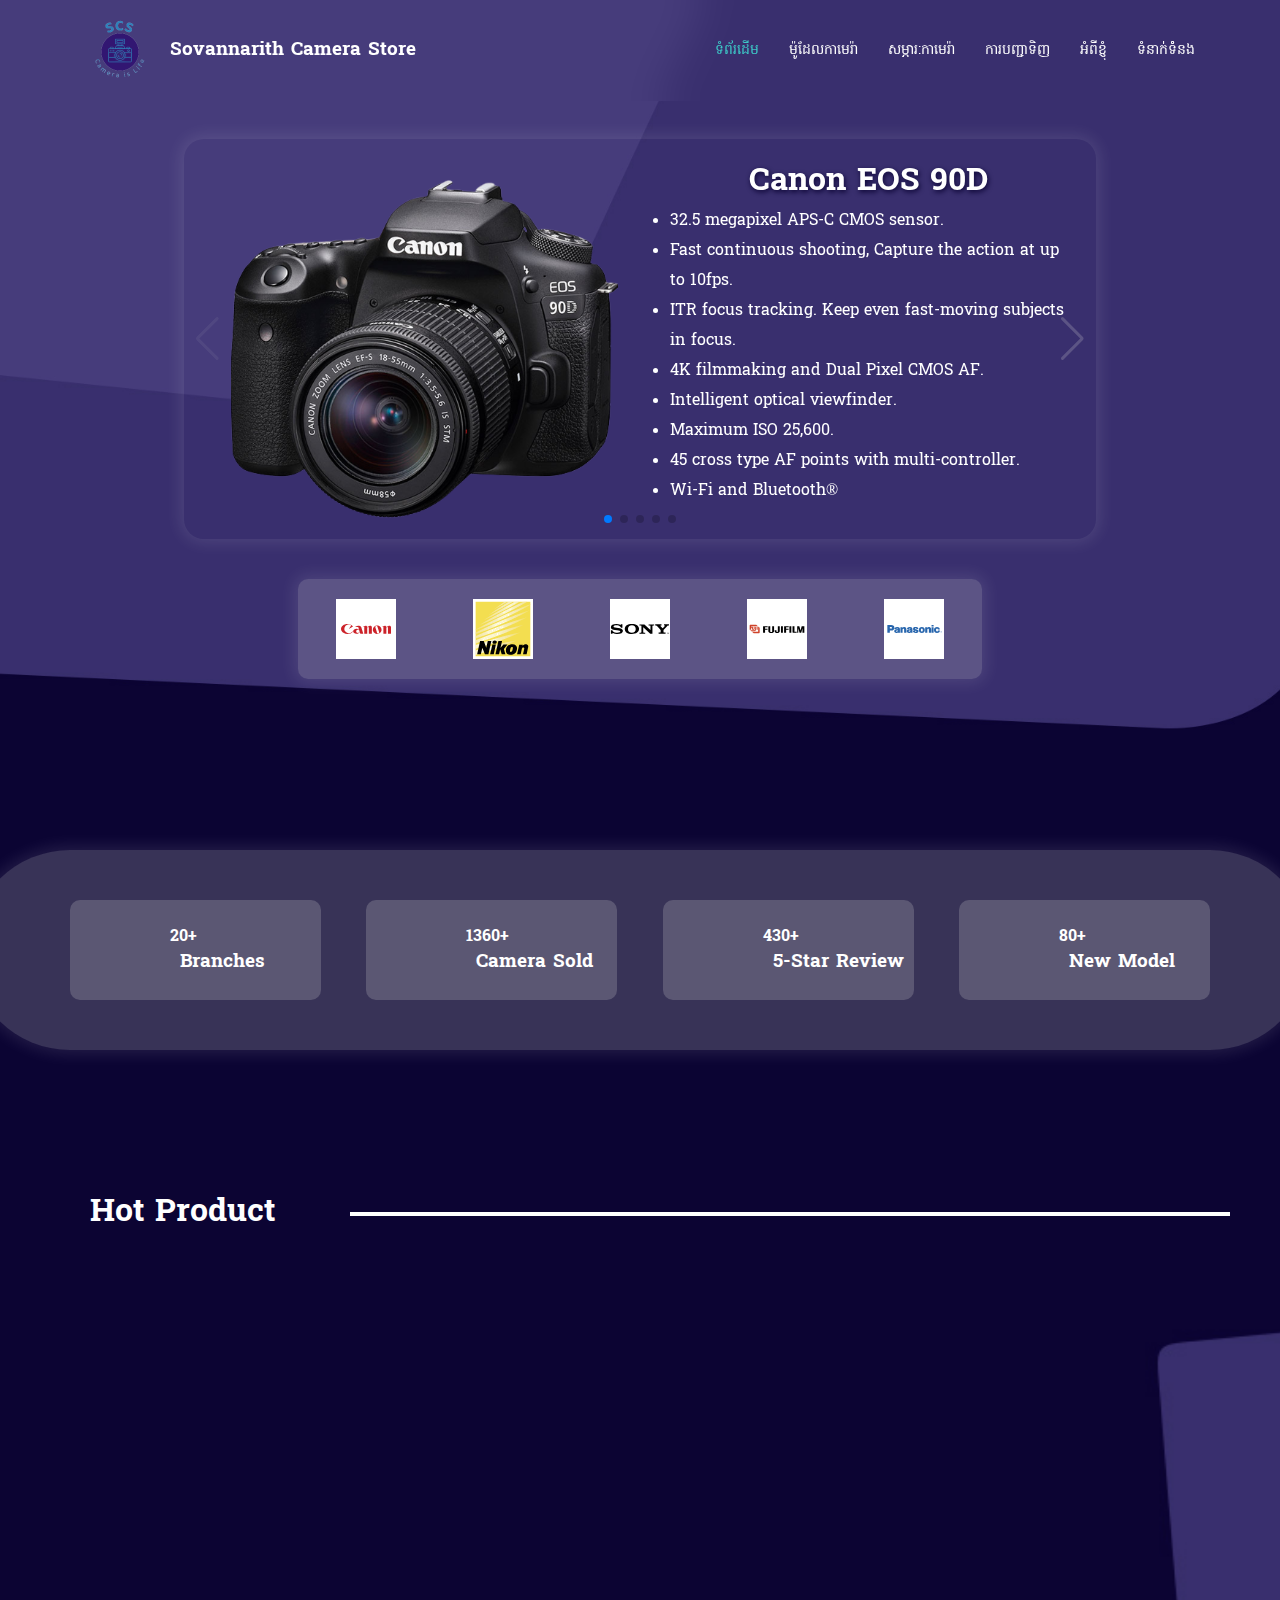
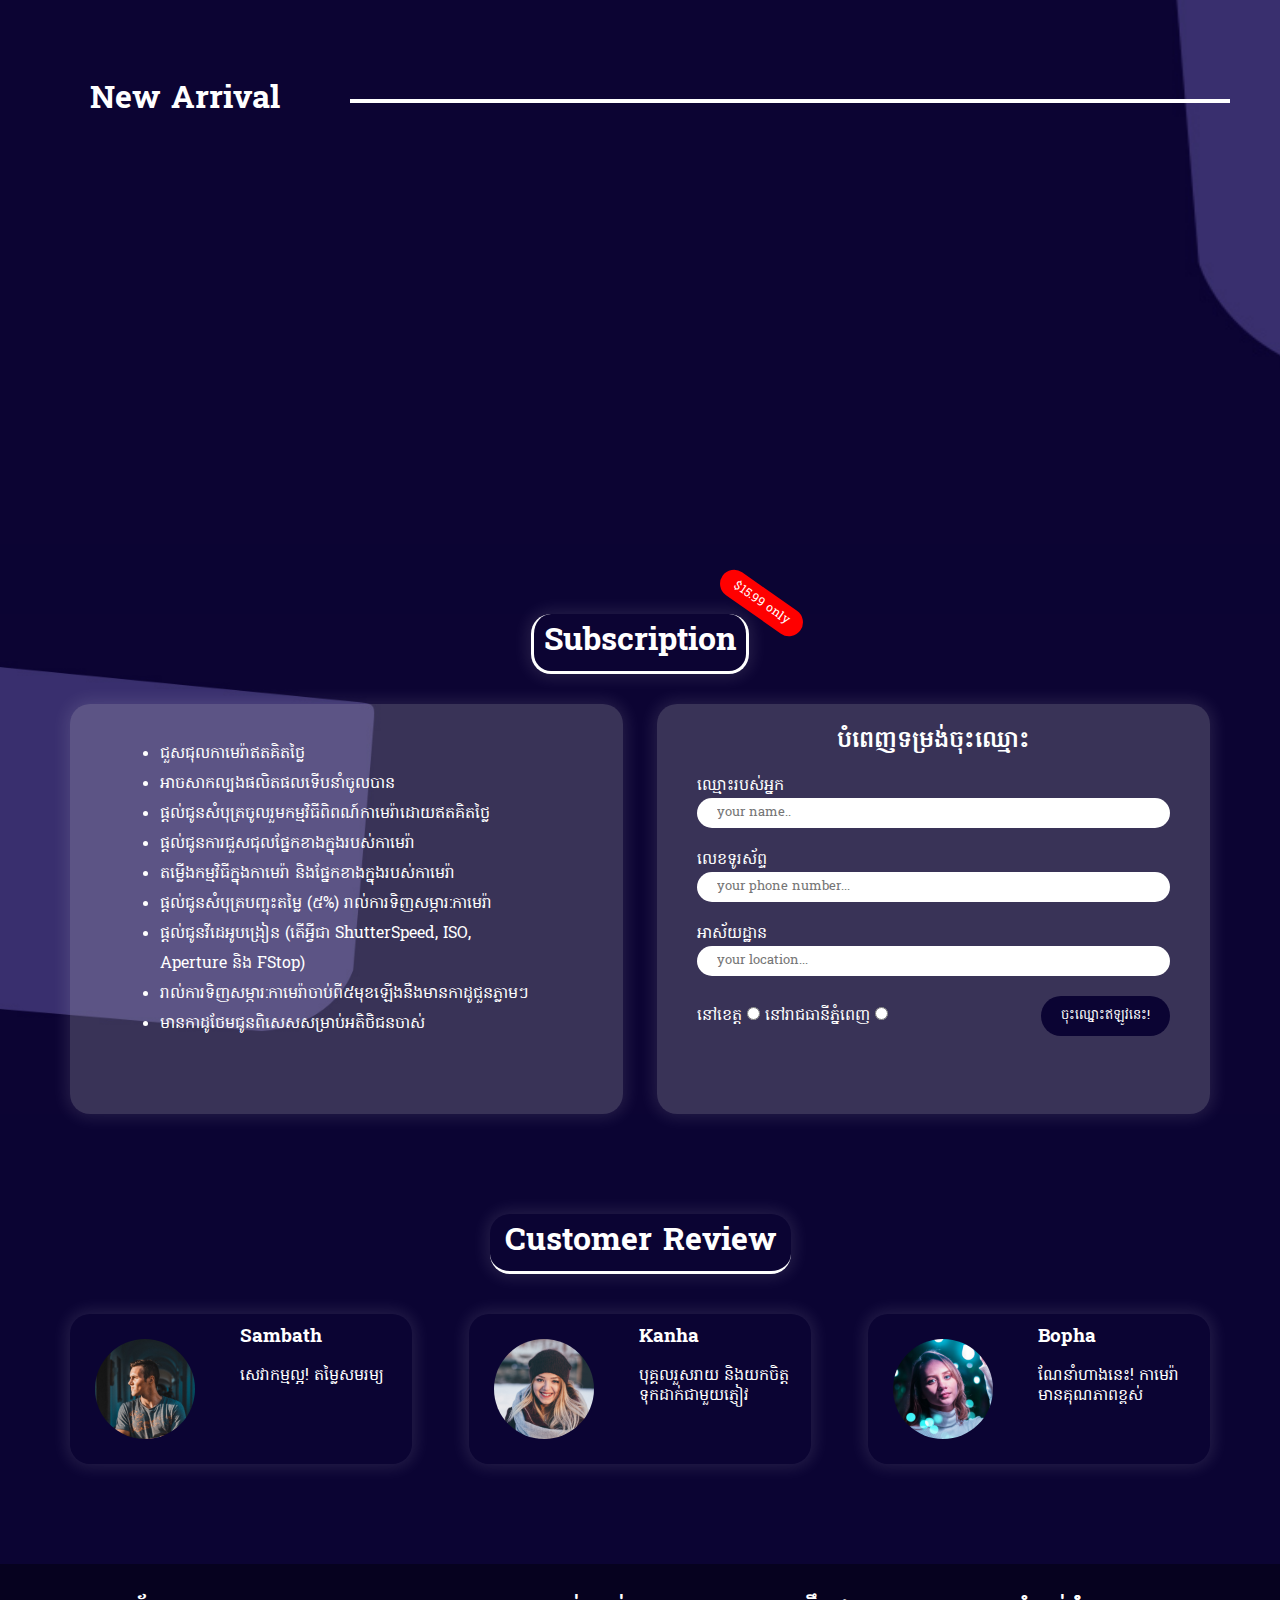
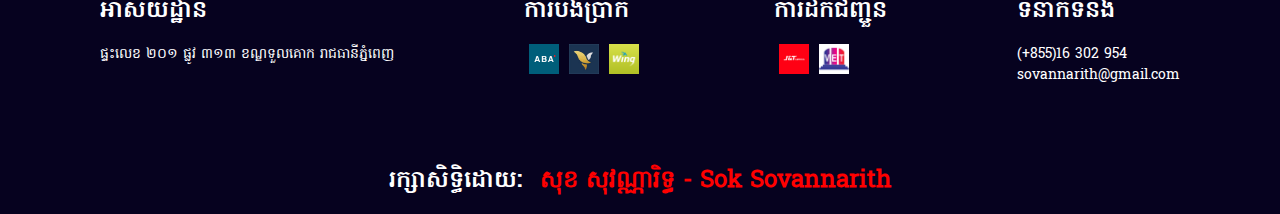
<file: index.html>
<!DOCTYPE html>
<html lang="en">
  <head>
    <meta charset="UTF-8" />
    <meta http-equiv="X-UA-Compatible" content="IE=edge" />
    <meta name="viewport" content="width=device-width, initial-scale=1.0" />
    <title>Sovannarith Camera Store</title>
    <link rel="icon" href="img/scs-logo.png" />
    <!-- CSS's Link -->
    <link rel="stylesheet" href="styles/style.css" />
    <!-- SwiperJs_Link's CSS -->
    <link
      rel="stylesheet"
      href="https://cdn.jsdelivr.net/npm/swiper@9/swiper-bundle.min.css"
    />
    <!-- Fontawsome's Link -->
    <linkx
      rel="stylesheet"
      href="https://cdnjs.cloudflare.com/ajax/libs/font-awesome/6.4.0/css/all.min.css"
    />
    <!-- AOS's Link -->
    <link href="https://unpkg.com/aos@2.3.1/dist/aos.css" rel="stylesheet" />
    <!-- Animate.Style(Header Animation) -->
    <link
      rel="stylesheet"
      href="https://cdnjs.cloudflare.com/ajax/libs/animate.css/4.1.1/animate.min.css"
    />
  </head>
  <body>
    <div class="container">
      <div class="navbar">
        <div class="menubar">
          <a href="#logo">
            <div class="logo">
              <img src="img/scs-logo.png" alt="" />
              <h3>Sovannarith Camera Store</h3>
            </div>
          </a>
          <div class="menu">
            <ul>
              <li>
                <a href="#" style="color: var(--teal)"
                  ><i class="fa-solid fa-house-chimney"></i> ទំព័រដើម</a
                >
              </li>
              <li>
                <a href="pages/camera-category.html"
                  ><i class="fa-solid fa-camera"></i> ម៉ូដែលកាមេរ៉ា</a
                >
                <div class="drop-down">
                  <ul>
                    <li>
                      <a
                        href="pages/camera-category.html#canon"
                        class="animate__animated animate__lightSpeedInLeft animate__delay-200s"
                        >Canon</a
                      >
                    </li>
                    <li>
                      <a
                        href="pages/camera-category.html#nikon"
                        class="animate__animated animate__lightSpeedInLeft animate__delay-400s"
                        >Nikon</a
                      >
                    </li>
                    <li>
                      <a
                        href="pages/camera-category.html#sony"
                        class="animate__animated animate__lightSpeedInLeft animate__delay-600s"
                        >Sony</a
                      >
                    </li>
                    <li>
                      <a
                        href="pages/camera-category.html#fuji"
                        class="animate__animated animate__lightSpeedInLeft animate__delay-800s"
                        >FujiFilm</a
                      >
                    </li>
                    <li>
                      <a
                        href="pages/camera-category.html#panasonic"
                        class="animate__animated animate__lightSpeedInLeft animate__delay-1000s"
                        >Panasonic</a
                      >
                    </li>
                  </ul>
                </div>
              </li>
              <li>
                <a href="pages/camera-accessory.html"
                  ><i class="fa-solid fa-gears"></i> សម្ភារ:កាមេរ៉ា</a
                >
                <div class="drop-down d2">
                  <ul>
                    <li>
                      <a
                        href="pages/camera-accessory.html#lens"
                        class="animate__animated animate__lightSpeedInLeft animate__delay-200s"
                        >Lens</a
                      >
                    </li>
                    <li>
                      <a
                        href="pages/camera-accessory.html#battery"
                        class="animate__animated animate__lightSpeedInLeft animate__delay-400s"
                        >Battery</a
                      >
                    </li>
                    <li>
                      <a
                        href="pages/camera-accessory.html#memory&cardreader"
                        class="animate__animated animate__lightSpeedInLeft animate__delay-600s"
                      >
                        Memory & <br />
                        Card Reader
                      </a>
                    </li>
                    <li>
                      <a
                        href="pages/camera-accessory.html#bag,case&strap"
                        class="animate__animated animate__lightSpeedInLeft animate__delay-800s"
                      >
                        Bag, Case, <br />
                        &Strap
                      </a>
                    </li>
                  </ul>
                </div>
              </li>
              <li>
                <a href="pages/order.html"
                  ><i class="fa-solid fa-cart-plus"></i> ការបញ្ជាទិញ</a
                >
              </li>
              <li>
                <a href="pages/about-us.html"
                  ><i class="fa-solid fa-user"></i> អំពីខ្ញុំ</a
                >
              </li>
              <li>
                <a href="pages/contact.html"
                  ><i class="fa-solid fa-envelope"></i> ទំនាក់ទំំនង</a
                >
              </li>
            </ul>
          </div>
        </div>
      </div>
      <div class="display" id="logo"></div>
      <div class="slider">
        <div
          class="slide-box animate__animated animate__zoomIn animate__delay-500s"
        >
          <div class="swiper mySwiper">
            <div class="swiper-wrapper">
              <div class="swiper-slide">
                <div class="camera-img">
                  <img
                    src="img/slide-camera/Canon_EOS_90D.png"
                    alt="Canon_EOS_90D"
                    class="resize"
                  />
                </div>
                <div class="camera-feature">
                  <h1>Canon EOS 90D</h1>
                  <ul>
                    <li>32.5 megapixel APS-C CMOS sensor.</li>
                    <li>
                      Fast continuous shooting, Capture the action at up to
                      10fps.
                    </li>
                    <li>
                      ITR focus tracking. Keep even fast-moving subjects in
                      focus.
                    </li>
                    <li>4K filmmaking and Dual Pixel CMOS AF.</li>
                    <li>Intelligent optical viewfinder.</li>
                    <li>Maximum ISO 25,600.</li>
                    <li>45 cross type AF points with multi-controller.</li>
                    <li>Wi-Fi and Bluetooth®</li>
                  </ul>
                </div>
              </div>
              <div class="swiper-slide">
                <div class="camera-img">
                  <img
                    src="img/slide-camera/Nikon_D3500.webp"
                    alt="Nikon_D3500"
                  />
                </div>
                <div class="camera-feature">
                  <h1>Nikon D3500</h1>
                  <ul>
                    <li>24.2-megapixel CMOS sensor.</li>
                    <li>Up to 5 frames per second continuous shooting.</li>
                    <li>
                      11-point 3D Tracking Multi-CAM 1000 autofocus sensor
                      module.
                    </li>
                    <li>Full HD and HD video recording (up to 60 frames/s).</li>
                    <li>ISO sensitivity 100 to 25,600.</li>
                    <li>
                      3D Color Matrix Metering II (only compatible with type-G
                      and E lenses).
                    </li>
                    <li>Bluetooth connectivity, but Wi-Fi not equipped.</li>
                  </ul>
                </div>
              </div>
              <div class="swiper-slide">
                <div class="camera-img">
                  <img src="img/slide-camera/Sony_A7r_V.png" alt="Sony_A7r_V" />
                </div>
                <div class="camera-feature">
                  <h1>Sony A7R V</h1>
                  <ul>
                    <li>61MP Full-Frame Exmor R BSI CMOS Sensor.</li>
                    <li>BIONZ XR & AI Processing Unit.</li>
                    <li>AI-Based Real-Time Tracking AF System.</li>
                    <li>8K 24p, 4K 60p, FHD 120p 10-Bit Video.</li>
                    <li>Auto, ISO 100-32000 (expands to 50-102400)</li>
                    <li>Screen size 3.2″</li>
                    <li>Image stabilization Sensor-shift</li>
                    <li>4-axis multi-angle 3.2-type LCD</li>
                    <li>
                      Faster connectivity options with 2.2 MIMI Wi-Fi and USB
                      3.2 Gen 2
                    </li>
                  </ul>
                </div>
              </div>
              <div class="swiper-slide">
                <div class="camera-img">
                  <img
                    src="img/slide-camera/FujiGFX100S.png"
                    alt="FujiGFX100S"
                    class="resize"
                  />
                </div>
                <div class="camera-feature">
                  <h1>FujiFilm GFX 100S</h1>
                  <ul>
                    <li>102MP BSI-CMOS 44x33mm medium format sensor</li>
                    <li>Image stabilization system rated at up to 6EV</li>
                    <li>Continuous shooting at up to 5 fps with C-AF</li>
                    <li>4K30p with HDMI 10-bit 4:2:2 or 12-bit Raw footage</li>
                    <li>Multi-shot 400MP mode for static subjects</li>
                    <li>2.36M-dot rear touchscreen with two-axis tilt</li>
                    <li>Lossy, lossless/uncompressed Raw in 16 or 14-bit</li>
                    <li>Twin UHS-II SD card slots</li>
                    <li>
                      Fixed 3.69M-dot OLED EVF with 0.77x equiv. magnification
                    </li>
                  </ul>
                </div>
              </div>
              <div class="swiper-slide">
                <div class="camera-img">
                  <img
                    src="img/slide-camera/Panasonic_Lumix_G100.png"
                    alt="Panasonic_Lumix_G100"
                    class="resize"
                  />
                </div>
                <div class="camera-feature">
                  <h1>Panasonic Lumix G100</h1>
                  <ul>
                    <li>20.3MP Four Thirds sensor.</li>
                    <li>ISO 100-25600.</li>
                    <li>3inch 1.84M dot vari-angle touchscreen.</li>
                    <li>
                      3.68M-dot equiv, 0.73x magnification, electronic
                      viewfinder.
                    </li>
                    <li>49 AF points (contrast detection)</li>
                    <li>4K video recording.</li>
                    <li>ShutterSpeed 60sec-1/500 sec</li>
                    <li>Lens mount Micro Four Thirds</li>
                    <li>Articulated LCD Fully articulated</li>
                  </ul>
                </div>
              </div>
            </div>
            <div class="swiper-button-next"></div>
            <div class="swiper-button-prev"></div>
            <div class="swiper-pagination"></div>
          </div>
        </div>
        <div
          class="brand-camera animate__animated animate__zoomIn animate__delay-600s"
        >
          <ul>
            <li>
              <a href="pages/camera-category.html#canon">
                <div
                  class="img-brand brand-1"
                  style="background-color: #fff; padding: 5px"
                >
                  <img src="icon/canon-icon.svg" alt="canon-icon" />
                </div>
              </a>
            </li>
            <li>
              <a href="pages/camera-category.html#nikon">
                <div class="img-brand">
                  <img src="icon/nikon-icon.svg" alt="nikon-icon" />
                </div>
              </a>
            </li>
            <li>
              <a href="pages/camera-category.html#sony">
                <div class="img-brand">
                  <img src="icon/sony-icon.svg" alt="sony-icon" />
                </div>
              </a>
            </li>
            <li>
              <a href="pages/camera-category.html#fuji">
                <div class="img-brand">
                  <img src="icon/fujifilm-icon.svg" alt="fujifilm-icon" />
                </div>
              </a>
            </li>
            <li>
              <a href="pages/camera-category.html#panasonic">
                <div class="img-brand">
                  <img src="icon/panasonic-icon.svg" alt="panasonic-icon" />
                </div>
              </a>
            </li>
          </ul>
        </div>
      </div>
    </div>
    <div class="information-box">
      <div class="information">
        <div class="item">
          <div class="icon-box">
            <div class="icon-cover">
              <i class="fa-solid fa-building"></i>
            </div>
          </div>
          <div class="description">
            <p>20+</p>
            <h3>Branches</h3>
          </div>
        </div>
        <div class="item">
          <div class="icon-box">
            <div class="icon-cover">
              <i class="fa-solid fa-cart-arrow-down"></i>
            </div>
          </div>
          <div class="description">
            <p>1360+</p>
            <h3>Camera Sold</h3>
          </div>
        </div>
        <div class="item">
          <div class="icon-box">
            <div class="icon-cover">
              <i class="fa-solid fa-medal"></i>
            </div>
          </div>
          <div class="description">
            <p>430+</p>
            <h3>5-Star Review</h3>
          </div>
        </div>
        <div class="item">
          <div class="icon-box">
            <div class="icon-cover">
              <i class="fa-solid fa-camera-retro"></i>
            </div>
          </div>
          <div class="description">
            <p>80+</p>
            <h3>New Model</h3>
          </div>
        </div>
      </div>
    </div>
    <div class="container-box" id="hot_product">
      <div class="product">
        <div class="title">
          <h1>
            <i class="fa-solid fa-fire"></i>
            Hot Product
            <hr />
          </h1>
        </div>
        <div class="item-box">
          <div class="item" data-aos="zoom-in-right" data-aos-duration="200">
            <div class="item-img">
              <a href="details/product-detail.html" class="detail">
                <img
                  src="img/slide-camera/Canon_EOS_4000D.png"
                  alt="Canon_EOS_4000D"
                  class="resize"
                />
              </a>
            </div>
            <div class="item-description">
              <h2>Canon EOS 4000D</h2>
              <p>
                18MP - APS-C CMOS Sensor <br />
                ISO 100-12,800
              </p>
              <div class="order">
                <p>$250.00</p>
                <a href="pages/order.html#order" class="or">ទិញឥឡូវនេះ!</a>
              </div>
            </div>
          </div>
          <div class="item" data-aos="zoom-in-right" data-aos-duration="400">
            <div class="item-img">
              <a href="details/product-detail.html" class="detail">
                <img src="img/categories/lens_01.png" alt="lens_01" />
              </a>
            </div>
            <div class="item-description">
              <h2>Lens Canon EFS 18-55mm III</h2>
              <p>
                EF-S-Mount Lens/APS-C <br />
                Aperture Range: f/3.5 to f/38
              </p>
              <div class="order">
                <p>$65.00</p>
                <a href="pages/order.html#order" class="or">ទិញឥឡូវនេះ!</a>
              </div>
            </div>
          </div>
          <div class="item" data-aos="zoom-in-right" data-aos-duration="600">
            <div class="item-img">
              <a href="details/product-detail.html" class="detail">
                <img src="img/categories/battery_01.png" alt="battery_01" />
              </a>
            </div>
            <div class="item-description">
              <h2>Battery Canon E6N Org</h2>
              <p>
                1865mAh Capacity <br />
                Output Voltage of 7.2V
              </p>
              <div class="order">
                <p>$75.00</p>
                <a href="pages/order.html#order" class="or">ទិញឥឡូវនេះ!</a>
              </div>
            </div>
          </div>
          <div class="item" data-aos="zoom-in-right" data-aos-duration="800">
            <div class="item-img">
              <a href="details/product-detail.html" class="detail">
                <img src="img/categories/lens_02.png" alt="lens_02" />
              </a>
            </div>
            <div class="item-description">
              <h2>Sony FE 24-105mm F4G OSS</h2>
              <p>
                E-Mount Lens/Full-Frame Format <br />
                Aperture Range: f/4 to f/22
              </p>
              <div class="order">
                <p>$745.00</p>
                <a href="pages/order.html#order" class="or">ទិញឥឡូវនេះ!</a>
              </div>
            </div>
          </div>
        </div>
      </div>
      <div class="product">
        <div class="title">
          <h1>
            <i class="fa-solid fa-star"></i>
            New Arrival
            <hr />
          </h1>
        </div>
        <div class="item-box">
          <div class="item" data-aos="zoom-in-right" data-aos-duration="200">
            <div class="item-img">
              <a href="details/product-detail.html" class="detail">
                <img src="img/categories/strap_01.png" alt="strap_01" />
              </a>
            </div>
            <div class="item-description">
              <h2>Strap Sony A</h2>
              <p>Hold upto 20kg</p>
              <div class="order">
                <p>$5.00</p>
                <a href="pages/order.html#order" class="or">ទិញឥឡូវនេះ!</a>
              </div>
            </div>
          </div>
          <div class="item" data-aos="zoom-in-right" data-aos-duration="400">
            <div class="item-img">
              <a href="details/product-detail.html" class="detail">
                <img src="img/categories/bag_02.png" alt="bag_02" />
              </a>
            </div>
            <div class="item-description">
              <h2>7-Art Backpack</h2>
              <p>Waterproof resistence</p>
              <div class="order">
                <p>$35.00</p>
                <a href="pages/order.html#order" class="or">ទិញឥឡូវនេះ!</a>
              </div>
            </div>
          </div>
          <div class="item" data-aos="zoom-in-right" data-aos-duration="600">
            <div class="item-img">
              <a href="details/product-detail.html" class="detail">
                <img src="img/categories/memory_01.png" alt="memory_01" />
              </a>
            </div>
            <div class="item-description">
              <h2>Sandisk SD 64GB Extreme Pro</h2>
              <p>170MB/s</p>
              <div class="order">
                <p>$25.00</p>
                <a href="pages/order.html#order" class="or">ទិញឥឡូវនេះ!</a>
              </div>
            </div>
          </div>
          <div class="item" data-aos="zoom-in-right" data-aos-duration="800">
            <div class="item-img">
              <a href="details/product-detail.html" class="detail">
                <img
                  src="img/categories/cardreader_01.png"
                  alt="cardreader_01"
                />
              </a>
            </div>
            <div class="item-description">
              <h2>FB OTG16 iPhone</h2>
              <p>Support lightning port</p>
              <div class="order">
                <p>$15.00</p>
                <a href="pages/order.html#order" class="or">ទិញឥឡូវនេះ!</a>
              </div>
            </div>
          </div>
        </div>
      </div>
    </div>
    <div class="subscription-box">
      <div class="title">
        <h1>Subscription</h1>
        <span>$15.99 only</span>
      </div>
      <div class="subscription">
        <div class="sub">
          <h2></h2>
          <ul>
            <li>ជួសជុលកាមេរ៉ាឥតគិតថ្លៃ</li>
            <li>អាចសាកល្បងផលិតផលទើបនាំចូលបាន</li>
            <li>ផ្តល់ជូនសំបុត្រចូលរួមកម្មវិធីពិពណ៍កាមេរ៉ាដោយឥតគិតថ្លៃ</li>
            <li>ផ្ដល់ជូនការជួសជុលផ្នែកខាងក្នុងរបស់កាមេរ៉ា</li>
            <li>តម្លើងកម្មវិធីក្នុងកាមេរ៉ា និងផ្នែកខាងក្នុងរបស់កាមេរ៉ា</li>
            <li>ផ្ដល់ជូនសំបុត្របញ្ចុះតម្លៃ (៥%) រាល់ការទិញសម្ភារ:កាមេរ៉ា</li>
            <li>
              ផ្ដល់ជូនវីដេអូបង្រៀន (តើអ្វីជា ShutterSpeed, ISO, Aperture និង
              FStop)
            </li>
            <li>រាល់ការទិញសម្ភារ:កាមេរ៉ាចាប់ពី​៥មុខឡើងនឺងមានកាដូជួនភ្លាមៗ</li>
            <li>មានកាដូថែមជូនពិសេសសម្រាប់អតិថិជនចាស់</li>
          </ul>
        </div>
        <div class="sub">
          <h2>បំពេញទម្រង់ចុះឈ្មោះ</h2>
          <div class="input-box">
            <label for="name">ឈ្មោះរបស់អ្នក</label>
            <input type="text" id="name" placeholder="your name.." />
          </div>
          <div class="input-box">
            <label for="phone">លេខទូរស័ព្ទ</label>
            <input
              type="number"
              id="phone"
              placeholder="your phone number..."
            />
          </div>
          <div class="input-box">
            <label for="location">អាស័យដ្ឋាន</label>
            <input type="text" id="location" placeholder="your location..." />
          </div>
          <div class="input">
            <div class="location">
              <label for="p">នៅខេត្ដ</label>
              <input type="radio" name="location" id="p" />
              <label for="pp">នៅរាជធានីភ្នំពេញ</label>
              <input type="radio" name="location" id="pp" />
            </div>
            <button type="submit">ចុះឈ្នោះឥឡូវនេះ!</button>
          </div>
        </div>
      </div>
    </div>
    <div class="customer-review">
      <div class="title">
        <h1>Customer Review</h1>
        <span>
          <i class="fa-solid fa-star"></i>
        </span>
      </div>
      <div class="review-box">
        <a href="details/customer-detail-01.html" class="item">
          <div class="profile-review">
            <div class="profile">
              <img src="img/p1.png" alt="p1" />
            </div>
          </div>
          <div class="review-description">
            <h3>Sambath</h3>
            <p>សេវាកម្មល្អ!​ តម្លៃសមរម្យ</p>
            <div class="star">
              <i class="fa-solid fa-star"></i>
              <i class="fa-solid fa-star"></i>
              <i class="fa-solid fa-star"></i>
              <i class="fa-solid fa-star"></i>
              <i class="fa-solid fa-star"></i>
            </div>
          </div>
        </a>
        <a href="details/customer-detail-02.html" class="item">
          <div class="profile-review">
            <div class="profile">
              <img src="img/p2.png" alt="p2" />
            </div>
          </div>
          <div class="review-description">
            <h3>Kanha</h3>
            <p>បុគ្គលរួសរាយ និងយកចិត្ដទុកដាក់ជាមួយភ្ញៀវ</p>
            <div class="star">
              <i class="fa-solid fa-star"></i>
              <i class="fa-solid fa-star"></i>
              <i class="fa-solid fa-star"></i>
              <i class="fa-solid fa-star"></i>
              <i class="fa-solid fa-star-half-stroke"></i>
            </div>
          </div>
        </a>
        <a href="details/customer-detail-03.html" class="item">
          <div class="profile-review">
            <div class="profile">
              <img src="img/p3.png" alt="p3" />
            </div>
          </div>
          <div class="review-description">
            <h3>Bopha</h3>
            <p>ណែនាំហាងនេះ!​ កាមេរ៉ាមានគុណភាពខ្ពស់</p>
            <div class="star">
              <i class="fa-solid fa-star"></i>
              <i class="fa-solid fa-star"></i>
              <i class="fa-solid fa-star"></i>
              <i class="fa-solid fa-star"></i>
              <i class="fa-solid fa-star"></i>
            </div>
          </div>
        </a>
      </div>
    </div>
    <footer>
      <div class="footer-box">
        <div class="item">
          <h2>អាស័យដ្ឋាន</h2>
          <p>ផ្ទះលេខ​ ២០១ ផ្លូវ ៣១៣ ខណ្ឌទួលគោក រាជធានីភ្នំពេញ</p>
        </div>
        <div class="item">
          <h2>ការបង់ប្រាក់</h2>
          <div class="service-box">
            <div class="service">
              <img src="img/aba.jpg" alt="" />
            </div>
            <div class="service">
              <img src="img/acleda.jpg" alt="" />
            </div>
            <div class="service">
              <img src="img/wing.png" alt="" />
            </div>
          </div>
        </div>
        <div class="item">
          <h2>ការដឹកជញ្ជួន</h2>
          <div class="service-box">
            <div class="service">
              <img src="img/j&t.jpg" alt="" />
            </div>
            <div class="service">
              <img src="img/vet.png" alt="" />
            </div>
          </div>
        </div>
        <div class="item">
          <h2>ទំនាក់ទំំនង</h2>
          <div class="box">
            <i class="fa-solid fa-square-phone"></i> (+855)16 302 954 <br />
          </div>
          <div class="box">
            <i class="fa-solid fa-envelope"></i> sovannarith@gmail.com
          </div>
        </div>
      </div>
      <div class="credit">
        <h2>
          <i class="fa-regular fa-copyright"></i>រក្សាសិទ្ធិដោយ​​:
          <span style="color: var(--red); margin-left: 10px">
            សុខ ​សុវណ្ណារិទ្ធ - Sok Sovannarith</span
          >
        </h2>
      </div>
    </footer>
  </body>
  <!-- AOS's Script Source -->
  <script src="https://unpkg.com/aos@2.3.1/dist/aos.js"></script>
  <!-- SwiperJs_Link's Script -->
  <script src="https://cdn.jsdelivr.net/npm/swiper@9/swiper-bundle.min.js"></script>
  <script>
    // AOS's Script
    AOS.init();
    //SwiperJs_Link's Script
    var swiper = new Swiper(".mySwiper", {
      centeredSlides: true,
      autoplay: {
        delay: 4000,
        disableOnInteraction: false,
      },
      pagination: {
        el: ".swiper-pagination",
        clickable: true,
      },
      navigation: {
        nextEl: ".swiper-button-next",
        prevEl: ".swiper-button-prev",
      },
    });
  </script>
</html>
</file>
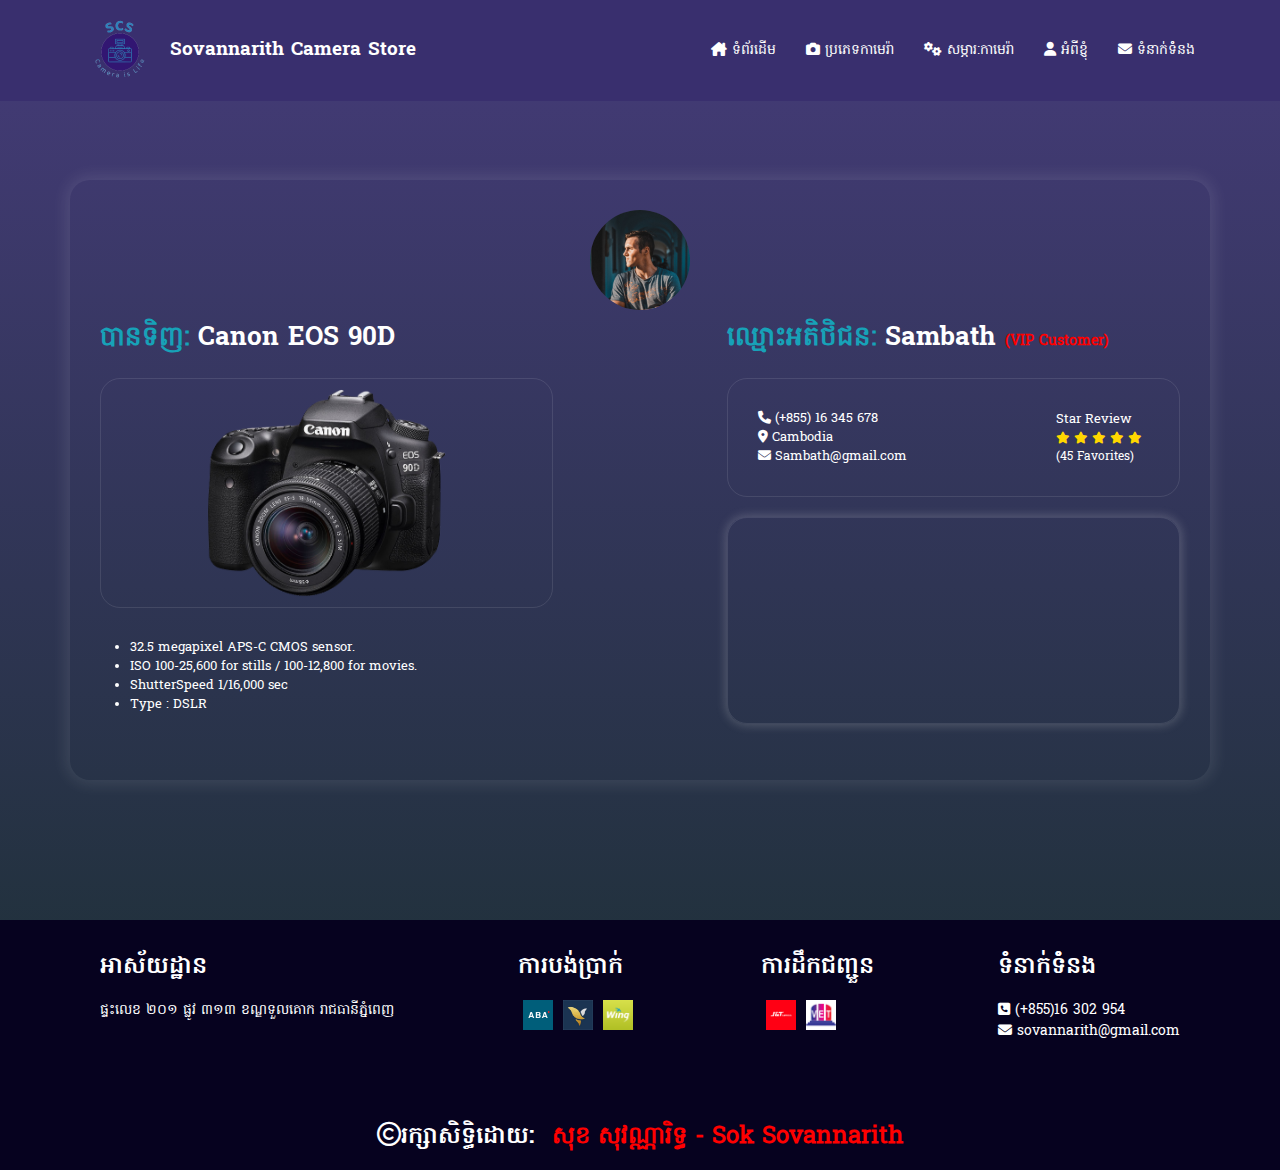
<file: details/customer-detail-01.html>
<!DOCTYPE html>
<html lang="en">
  <head>
    <meta charset="UTF-8" />
    <meta http-equiv="X-UA-Compatible" content="IE=edge" />
    <meta name="viewport" content="width=device-width, initial-scale=1.0" />
    <title>Sovannarith Camera Store</title>
    <link rel="icon" href="../img/scs-logo.png" />
    <!-- CSS's Link -->
    <link rel="stylesheet" href="../styles/style.css" />
    <!-- Fontawsome's Link -->
    <link
      rel="stylesheet"
      href="https://cdnjs.cloudflare.com/ajax/libs/font-awesome/6.4.0/css/all.min.css"
    />
    <!-- Animate.Style(Header Animation) -->
    <link
      rel="stylesheet"
      href="https://cdnjs.cloudflare.com/ajax/libs/animate.css/4.1.1/animate.min.css"
    />
  </head>
  <body
    style="
      background: rgb(25, 47, 47);
      background: linear-gradient(
        0deg,
        rgba(25, 47, 47, 1) 0%,
        rgba(69, 59, 121, 1) 100%
      );
    "
  >
    <div class="container" style="background-image: none; height: 100px">
      <div class="navbar" style="background-color: #392f6e">
        <div class="menubar">
          <a href="../index.html">
            <div class="logo">
              <img src="../img/scs-logo.png" alt="" />
              <h3>Sovannarith Camera Store</h3>
            </div>
          </a>
          <div class="menu">
            <ul>
              <li>
                <a href="../index.html"
                  ><i class="fa-solid fa-house-chimney"></i> ទំព័រដើម</a
                >
              </li>
              <li>
                <a href="../pages/camera-category.html"
                  ><i class="fa-solid fa-camera"></i> ប្រភេទកាមេរ៉ា</a
                >
                <div class="drop-down">
                  <ul>
                    <li>
                      <a
                        href="../pages/camera-category.html#canon"
                        class="animate__animated animate__lightSpeedInLeft animate__delay-200s"
                        >Canon</a
                      >
                    </li>
                    <li>
                      <a
                        href="../pages/camera-category.html#nikon"
                        class="animate__animated animate__lightSpeedInLeft animate__delay-400s"
                        >Nikon</a
                      >
                    </li>
                    <li>
                      <a
                        href="../pages/camera-category.html#sony"
                        class="animate__animated animate__lightSpeedInLeft animate__delay-600s"
                        >Sony</a
                      >
                    </li>
                    <li>
                      <a
                        href="../pages/camera-category.html#fuji"
                        class="animate__animated animate__lightSpeedInLeft animate__delay-800s"
                        >FujiFilm</a
                      >
                    </li>
                    <li>
                      <a
                        href="../pages/camera-category.html#panasonic"
                        class="animate__animated animate__lightSpeedInLeft animate__delay-1000s"
                        >Panasonic</a
                      >
                    </li>
                  </ul>
                </div>
              </li>
              <li>
                <a href="../pages/camera-accessory.html"
                  ><i class="fa-solid fa-gears"></i> សម្ភារ:កាមេរ៉ា</a
                >
                <div class="drop-down d2">
                  <ul>
                    <li>
                      <a
                        href="../pages/camera-accessory.html#lens"
                        class="animate__animated animate__lightSpeedInLeft animate__delay-200s"
                        >Lens</a
                      >
                    </li>
                    <li>
                      <a
                        href="../pages/camera-accessory.html#battery"
                        class="animate__animated animate__lightSpeedInLeft animate__delay-400s"
                        >Battery</a
                      >
                    </li>
                    <li>
                      <a
                        href="../pages/camera-accessory.html#memory&cardreader"
                        class="animate__animated animate__lightSpeedInLeft animate__delay-600s"
                      >
                        Memory & <br />
                        Card Reader
                      </a>
                    </li>
                    <li>
                      <a
                        href="../pages/camera-accessory.html#bag,case&strap"
                        class="animate__animated animate__lightSpeedInLeft animate__delay-800s"
                      >
                        Bag, Case, <br />
                        &Strap
                      </a>
                    </li>
                  </ul>
                </div>
              </li>
              <li>
                <a href="../pages/about-us.html"
                  ><i class="fa-solid fa-user"></i> អំពីខ្ញុំ</a
                >
              </li>
              <li>
                <a href="../pages/contact.html"
                  ><i class="fa-solid fa-envelope"></i> ទំនាក់ទំំនង</a
                >
              </li>
            </ul>
          </div>
        </div>
      </div>
    </div>
    <div
      class="container-profile animate__animated animate__zoomIn animate__delay-500"
    >
      <div class="semicircle">
        <div class="profile">
          <img src="../img/p1.png" alt="" />
        </div>
      </div>
      <div class="description">
        <div class="description-detail">
          <div class="detail-title">
            <h1>
              <span style="color: var(--info)">បានទិញ:</span> Canon EOS 90D
            </h1>
          </div>
          <div class="detail-img">
            <img
              src="../img/slide-camera/Canon_EOS_90D.png"
              alt="Canon_EOS_90D"
            />
          </div>
          <div class="detail-spec">
            <ul>
              <li>32.5 megapixel APS-C CMOS sensor.</li>
              <li>ISO 100-25,600 for stills / 100-12,800 for movies.</li>
              <li>ShutterSpeed 1/16,000 sec</li>
              <li>Type : DSLR</li>
            </ul>
          </div>
        </div>
        <div class="description-detail">
          <h1>
            <span style="color: var(--info)">ឈ្មោះអតិថិជន: </span>Sambath
            <span style="color: var(--red); font-size: 14px"
              >(VIP Customer)</span
            >
          </h1>
          <div class="profile-box">
            <div class="contact-profile">
              <p><i class="fa-solid fa-phone"></i> (+855) 16 345 678</p>
              <p><i class="fa-solid fa-location-dot"></i> Cambodia</p>
              <p><i class="fa-solid fa-envelope"></i> Sambath@gmail.com</p>
            </div>
            <div class="star-review">
              <p>Star Review</p>
              <div class="star">
                <i class="fa-solid fa-star"></i>
                <i class="fa-solid fa-star"></i>
                <i class="fa-solid fa-star"></i>
                <i class="fa-solid fa-star"></i>
                <i class="fa-solid fa-star"></i>
              </div>
              <div class="like-review">
                <p>(45 Favorites)</p>
              </div>
            </div>
          </div>
          <div class="location-customer">
            <iframe
              src="https://www.google.com/maps/embed?pb=!1m18!1m12!1m3!1d3908.7186053382648!2d104.88789341472592!3d11.572018991784702!2m3!1f0!2f0!3f0!3m2!1i1024!2i768!4f13.1!3m3!1m2!1s0x3109519e0c9b2109%3A0x8b8d35d80b920ffc!2sANT%20Technology%20Training%20School!5e0!3m2!1sen!2skh!4v1679929184329!5m2!1sen!2skh"
              width="600"
              height="450"
              style="border: 0"
              allowfullscreen=""
              loading="lazy"
              referrerpolicy="no-referrer-when-downgrade"
            ></iframe>
          </div>
        </div>
      </div>
    </div>
    <footer>
      <div class="footer-box">
        <div class="item">
          <h2>អាស័យដ្ឋាន</h2>
          <p>ផ្ទះលេខ​ ២០១ ផ្លូវ ៣១៣ ខណ្ឌទួលគោក រាជធានីភ្នំពេញ</p>
        </div>
        <div class="item">
          <h2>ការបង់ប្រាក់</h2>
          <div class="service-box">
            <div class="service">
              <img src="../img/aba.jpg" alt="" />
            </div>
            <div class="service">
              <img src="../img/acleda.jpg" alt="" />
            </div>
            <div class="service">
              <img src="../img/wing.png" alt="" />
            </div>
          </div>
        </div>
        <div class="item">
          <h2>ការដឹកជញ្ជួន</h2>
          <div class="service-box">
            <div class="service">
              <img src="../img/j&t.jpg" alt="" />
            </div>
            <div class="service">
              <img src="../img/vet.png" alt="" />
            </div>
          </div>
        </div>
        <div class="item">
          <h2>ទំនាក់ទំំនង</h2>
          <div class="box">
            <i class="fa-solid fa-square-phone"></i> (+855)16 302 954 <br />
          </div>
          <div class="box">
            <i class="fa-solid fa-envelope"></i> sovannarith@gmail.com
          </div>
        </div>
      </div>
      <div class="credit">
        <h2>
          <i class="fa-regular fa-copyright"></i>រក្សាសិទ្ធិដោយ​​:
          <span style="color: var(--red); margin-left: 10px">
            សុខ ​សុវណ្ណារិទ្ធ - Sok Sovannarith</span
          >
        </h2>
      </div>
    </footer>
  </body>
</html>
</file>
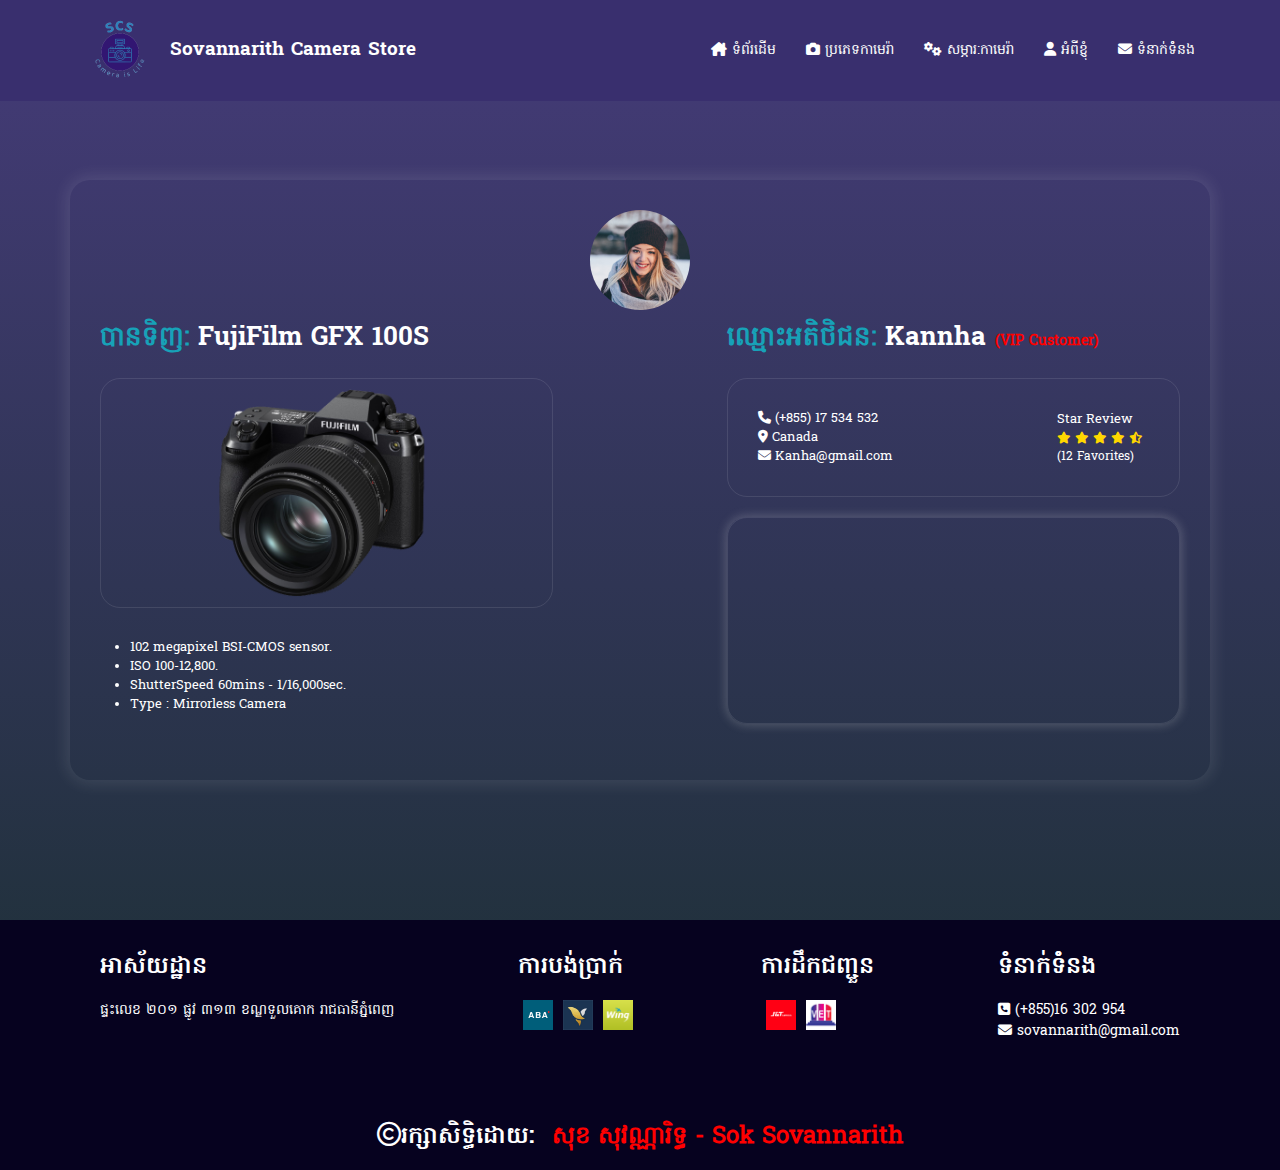
<file: details/customer-detail-02.html>
<!DOCTYPE html>
<html lang="en">
  <head>
    <meta charset="UTF-8" />
    <meta http-equiv="X-UA-Compatible" content="IE=edge" />
    <meta name="viewport" content="width=device-width, initial-scale=1.0" />
    <title>Sovannarith Camera Store</title>
    <link rel="icon" href="../img/scs-logo.png" />
    <!-- CSS's Link -->
    <link rel="stylesheet" href="../styles/style.css" />
    <!-- SwiperJs_Link's CSS -->
    <link
      rel="stylesheet"
      href="https://cdn.jsdelivr.net/npm/swiper@9/swiper-bundle.min.css"
    />
    <!-- Fontawsome's Link -->
    <link
      rel="stylesheet"
      href="https://cdnjs.cloudflare.com/ajax/libs/font-awesome/6.4.0/css/all.min.css"
    />
    <!-- AOS's Link -->
    <link href="https://unpkg.com/aos@2.3.1/dist/aos.css" rel="stylesheet" />
    <!-- Animate.Style(Header Animation) -->
    <link
      rel="stylesheet"
      href="https://cdnjs.cloudflare.com/ajax/libs/animate.css/4.1.1/animate.min.css"
    />
  </head>
  <body
    style="
      background: rgb(25, 47, 47);
      background: linear-gradient(
        0deg,
        rgba(25, 47, 47, 1) 0%,
        rgba(69, 59, 121, 1) 100%
      );
    "
  >
    <div class="container" style="background-image: none; height: 100px">
      <div
        class="navbar"
        style="background-color: #392f6e"
      >
        <div class="menubar">
          <a href="../index.html">
          <div class="logo">
              <img src="../img/scs-logo.png" alt="" />
              <h3>Sovannarith Camera Store</h3>
            </div>
          </a>
          <div class="menu">
            <ul>
              <li>
                <a href="../index.html"
                  ><i class="fa-solid fa-house-chimney"></i> ទំព័រដើម</a
                >
              </li>
              <li>
                <a href="../pages/camera-category.html"
                  ><i class="fa-solid fa-camera"></i> ប្រភេទកាមេរ៉ា</a
                >
                <div class="drop-down">
                  <ul>
                    <li>
                      <a
                        href="../pages/camera-category.html#canon"
                        class="animate__animated animate__lightSpeedInLeft animate__delay-200s"
                        >Canon</a
                      >
                    </li>
                    <li>
                      <a
                        href="../pages/camera-category.html#nikon"
                        class="animate__animated animate__lightSpeedInLeft animate__delay-400s"
                        >Nikon</a
                      >
                    </li>
                    <li>
                      <a
                        href="../pages/camera-category.html#sony"
                        class="animate__animated animate__lightSpeedInLeft animate__delay-600s"
                        >Sony</a
                      >
                    </li>
                    <li>
                      <a
                        href="../pages/camera-category.html#fuji"
                        class="animate__animated animate__lightSpeedInLeft animate__delay-800s"
                        >FujiFilm</a
                      >
                    </li>
                    <li>
                      <a
                        href="../pages/camera-category.html#panasonic"
                        class="animate__animated animate__lightSpeedInLeft animate__delay-1000s"
                        >Panasonic</a
                      >
                    </li>
                  </ul>
                </div>
              </li>
              <li>
                <a href="../pages/camera-accessory.html"
                  ><i class="fa-solid fa-gears"></i> សម្ភារ:កាមេរ៉ា</a
                >
                <div class="drop-down d2">
                  <ul>
                    <li>
                      <a
                        href="../pages/camera-accessory.html#lens"
                        class="animate__animated animate__lightSpeedInLeft animate__delay-200s"
                        >Lens</a
                      >
                    </li>
                    <li>
                      <a
                        href="../pages/camera-accessory.html#battery"
                        class="animate__animated animate__lightSpeedInLeft animate__delay-400s"
                        >Battery</a
                      >
                    </li>
                    <li>
                      <a
                        href="../pages/camera-accessory.html#memory&cardreader"
                        class="animate__animated animate__lightSpeedInLeft animate__delay-600s"
                      >
                        Memory & <br />
                        Card Reader
                      </a>
                    </li>
                    <li>
                      <a
                        href="../pages/camera-accessory.html#bag,case&strap"
                        class="animate__animated animate__lightSpeedInLeft animate__delay-800s"
                      >
                        Bag, Case, <br />
                        &Strap
                      </a>
                    </li>
                  </ul>
                </div>
              </li>
              <li>
                <a href="../pages/about-us.html"
                  ><i class="fa-solid fa-user"></i> អំពីខ្ញុំ</a
                >
              </li>
              <li>
                <a href="../pages/contact.html"
                  ><i class="fa-solid fa-envelope"></i> ទំនាក់ទំំនង</a
                >
              </li>
            </ul>
          </div>
        </div>
      </div>
    </div>
    <div class="container-profile animate__animated animate__zoomIn animate__delay-500">
      <div class="semicircle">
        <div class="profile">
          <img src="../img/p2.png" alt="" />
        </div>
      </div>
      <div class="description">
        <div class="description-detail">
          <div class="detail-title">
            <h1>
              <span style="color: var(--info)">បានទិញ:</span> FujiFilm GFX 100S
            </h1>
          </div>
          <div class="detail-img">
            <img
              src="../img/slide-camera/FujiGFX100S.png"
              alt="FujiGFX100S"
            />
          </div>
          <div class="detail-spec">
            <ul> 
              <li>102 megapixel BSI-CMOS sensor.</li>
              <li>ISO 100-12,800.</li>
              <li>ShutterSpeed 60mins - 1/16,000sec.</li>
              <li>Type : Mirrorless Camera</li>
            </ul>
          </div>
        </div>
        <div class="description-detail">
          <h1>
            <span style="color: var(--info)">ឈ្មោះអតិថិជន: </span>Kannha
            <span style="color: var(--red); font-size: 14px"
              >(VIP Customer)</span
            >
          </h1>
          <div class="profile-box">
            <div class="contact-profile">
              <p><i class="fa-solid fa-phone"></i> (+855) 17 534 532</p>
              <p><i class="fa-solid fa-location-dot"></i> Canada</p>
              <p><i class="fa-solid fa-envelope"></i> Kanha@gmail.com</p>
            </div>
            <div class="star-review">
              <p>Star Review</p>
              <div class="star">
                <i class="fa-solid fa-star"></i>
                <i class="fa-solid fa-star"></i>
                <i class="fa-solid fa-star"></i>
                <i class="fa-solid fa-star"></i>
                <i class="fa-solid fa-star-half-stroke"></i>
              </div>
              <div class="like-review">
                <p>(12 Favorites)</p>
              </div>
            </div>
          </div>
          <div class="location-customer">
            <iframe
              src="https://www.google.com/maps/embed?pb=!1m18!1m12!1m3!1d3908.7186053382648!2d104.88789341472592!3d11.572018991784702!2m3!1f0!2f0!3f0!3m2!1i1024!2i768!4f13.1!3m3!1m2!1s0x3109519e0c9b2109%3A0x8b8d35d80b920ffc!2sANT%20Technology%20Training%20School!5e0!3m2!1sen!2skh!4v1679929184329!5m2!1sen!2skh"
              width="600"
              height="450"
              style="border: 0"
              allowfullscreen=""
              loading="lazy"
              referrerpolicy="no-referrer-when-downgrade"
            ></iframe>
          </div>
        </div>
      </div>
    </div>
    <footer>
      <div class="footer-box">
        <div class="item">
          <h2>អាស័យដ្ឋាន</h2>
          <p>ផ្ទះលេខ​ ២០១ ផ្លូវ ៣១៣ ខណ្ឌទួលគោក រាជធានីភ្នំពេញ</p>
        </div>
        <div class="item">
          <h2>ការបង់ប្រាក់</h2>
          <div class="service-box">
            <div class="service">
              <img src="../img/aba.jpg" alt="" />
            </div>
            <div class="service">
              <img src="../img/acleda.jpg" alt="" />
            </div>
            <div class="service">
              <img src="../img/wing.png" alt="" />
            </div>
          </div>
        </div>
        <div class="item">
          <h2>ការដឹកជញ្ជួន</h2>
          <div class="service-box">
            <div class="service">
              <img src="../img/j&t.jpg" alt="" />
            </div>
            <div class="service">
              <img src="../img/vet.png" alt="" />
            </div>
          </div>
        </div>
        <div class="item">
          <h2>ទំនាក់ទំំនង</h2>
          <div class="box">
            <i class="fa-solid fa-square-phone"></i> (+855)16 302 954 <br />
          </div>
          <div class="box">
            <i class="fa-solid fa-envelope"></i> sovannarith@gmail.com
          </div>
        </div>
      </div>
      <div class="credit">
        <h2>
          <i class="fa-regular fa-copyright"></i>រក្សាសិទ្ធិដោយ​​:
          <span style="color: var(--red); margin-left: 10px">
            សុខ ​សុវណ្ណារិទ្ធ - Sok Sovannarith</span
          >
        </h2>
      </div>
    </footer>
  </body>
  <!-- AOS's Script Source -->
  <script src="https://unpkg.com/aos@2.3.1/dist/aos.js"></script>
  <!-- SwiperJs_Link's Script -->
  <script src="https://cdn.jsdelivr.net/npm/swiper@9/swiper-bundle.min.js"></script>
  <script>
    // AOS's Script
    AOS.init();
    //SwiperJs_Link's Script
    var swiper = new Swiper(".mySwiper", {
      centeredSlides: true,
      autoplay: {
        delay: 5000,
        disableOnInteraction: false,
      },
      pagination: {
        el: ".swiper-pagination",
        clickable: true,
      },
      navigation: {
        nextEl: ".swiper-button-next",
        prevEl: ".swiper-button-prev",
      },
    });
  </script>
</html>
</file>
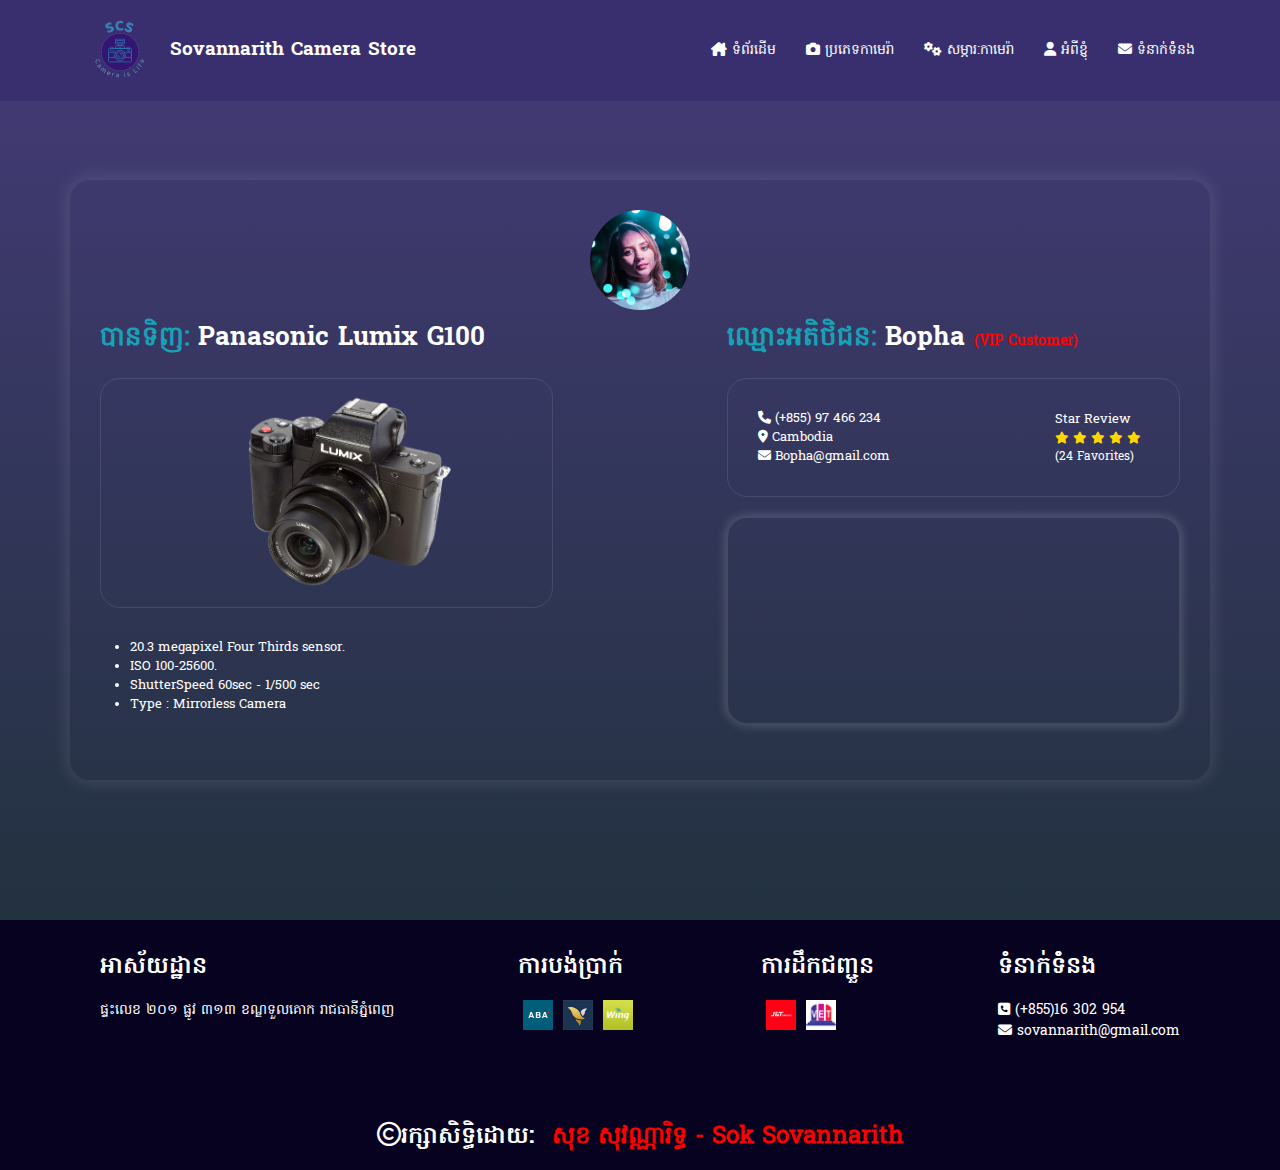
<file: details/customer-detail-03.html>
<!DOCTYPE html>
<html lang="en">
  <head>
    <meta charset="UTF-8" />
    <meta http-equiv="X-UA-Compatible" content="IE=edge" />
    <meta name="viewport" content="width=device-width, initial-scale=1.0" />
    <title>Sovannarith Camera Store</title>
    <link rel="icon" href="../img/scs-logo.png" />
    <!-- CSS's Link -->
    <link rel="stylesheet" href="../styles/style.css" />
    <!-- SwiperJs_Link's CSS -->
    <link
      rel="stylesheet"
      href="https://cdn.jsdelivr.net/npm/swiper@9/swiper-bundle.min.css"
    />
    <!-- Fontawsome's Link -->
    <link
      rel="stylesheet"
      href="https://cdnjs.cloudflare.com/ajax/libs/font-awesome/6.4.0/css/all.min.css"
    />
    <!-- AOS's Link -->
    <link href="https://unpkg.com/aos@2.3.1/dist/aos.css" rel="stylesheet" />
    <!-- Animate.Style(Header Animation) -->
    <link
      rel="stylesheet"
      href="https://cdnjs.cloudflare.com/ajax/libs/animate.css/4.1.1/animate.min.css"
    />
  </head>
  <body
    style="
      background: rgb(25, 47, 47);
      background: linear-gradient(
        0deg,
        rgba(25, 47, 47, 1) 0%,
        rgba(69, 59, 121, 1) 100%
      );
    "
  >
    <div class="container" style="background-image: none; height: 100px">
      <div
        class="navbar"
        style="background-color: #392f6e"
      >
        <div class="menubar">
          <a href="../index.html">
          <div class="logo">
              <img src="../img/scs-logo.png" alt="" />
              <h3>Sovannarith Camera Store</h3>
            </div>
          </a>
          <div class="menu">
            <ul>
              <li>
                <a href="../index.html"
                  ><i class="fa-solid fa-house-chimney"></i> ទំព័រដើម</a
                >
              </li>
              <li>
                <a href="../pages/camera-category.html"
                  ><i class="fa-solid fa-camera"></i> ប្រភេទកាមេរ៉ា</a
                >
                <div class="drop-down">
                  <ul>
                    <li>
                      <a
                        href="../pages/camera-category.html#canon"
                        class="animate__animated animate__lightSpeedInLeft animate__delay-200s"
                        >Canon</a
                      >
                    </li>
                    <li>
                      <a
                        href="../pages/camera-category.html#nikon"
                        class="animate__animated animate__lightSpeedInLeft animate__delay-400s"
                        >Nikon</a
                      >
                    </li>
                    <li>
                      <a
                        href="../pages/camera-category.html#sony"
                        class="animate__animated animate__lightSpeedInLeft animate__delay-600s"
                        >Sony</a
                      >
                    </li>
                    <li>
                      <a
                        href="../pages/camera-category.html#fuji"
                        class="animate__animated animate__lightSpeedInLeft animate__delay-800s"
                        >FujiFilm</a
                      >
                    </li>
                    <li>
                      <a
                        href="../pages/camera-category.html#panasonic"
                        class="animate__animated animate__lightSpeedInLeft animate__delay-1000s"
                        >Panasonic</a
                      >
                    </li>
                  </ul>
                </div>
              </li>
              <li>
                <a href="../pages/camera-accessory.html"
                  ><i class="fa-solid fa-gears"></i> សម្ភារ:កាមេរ៉ា</a
                >
                <div class="drop-down d2">
                  <ul>
                    <li>
                      <a
                        href="../pages/camera-accessory.html#lens"
                        class="animate__animated animate__lightSpeedInLeft animate__delay-200s"
                        >Lens</a
                      >
                    </li>
                    <li>
                      <a
                        href="../pages/camera-accessory.html#battery"
                        class="animate__animated animate__lightSpeedInLeft animate__delay-400s"
                        >Battery</a
                      >
                    </li>
                    <li>
                      <a
                        href="../pages/camera-accessory.html#memory&cardreader"
                        class="animate__animated animate__lightSpeedInLeft animate__delay-600s"
                      >
                        Memory & <br />
                        Card Reader
                      </a>
                    </li>
                    <li>
                      <a
                        href="../pages/camera-accessory.html#bag,case&strap"
                        class="animate__animated animate__lightSpeedInLeft animate__delay-800s"
                      >
                        Bag, Case, <br />
                        &Strap
                      </a>
                    </li>
                  </ul>
                </div>
              </li>
              <li>
                <a href="../pages/about-us.html"
                  ><i class="fa-solid fa-user"></i> អំពីខ្ញុំ</a
                >
              </li>
              <li>
                <a href="../pages/contact.html"
                  ><i class="fa-solid fa-envelope"></i> ទំនាក់ទំំនង</a
                >
              </li>
            </ul>
          </div>
        </div>
      </div>
    </div>
    <div class="container-profile animate__animated animate__zoomIn animate__delay-500">
      <div class="semicircle">
        <div class="profile">
          <img src="../img/p3.png" alt="" />
        </div>
      </div>
      <div class="description">
        <div class="description-detail">
          <div class="detail-title">
            <h1>
              <span style="color: var(--info)">បានទិញ:</span> Panasonic Lumix G100
            </h1>
          </div>
          <div class="detail-img">
            <img
              src="../img/slide-camera/Panasonic_Lumix_G100.png"
              alt="Panasonic_Lumix_G100]"
            />
          </div>
          <div class="detail-spec">
            <ul>
              <li>20.3 megapixel Four Thirds sensor.</li>
              <li>ISO 100-25600.</li>
              <li>ShutterSpeed 60sec - 1/500 sec</li>
              <li>Type : Mirrorless Camera</li>
            </ul>
          </div>
        </div>
        <div class="description-detail">
          <h1>
            <span style="color: var(--info)">ឈ្មោះអតិថិជន: </span>Bopha
            <span style="color: var(--red); font-size: 14px"
              >(VIP Customer)</span
            >
          </h1>
          <div class="profile-box">
            <div class="contact-profile">
              <p><i class="fa-solid fa-phone"></i> (+855) 97 466 234</p>
              <p><i class="fa-solid fa-location-dot"></i> Cambodia</p>
              <p><i class="fa-solid fa-envelope"></i> Bopha@gmail.com</p>
            </div>
            <div class="star-review">
              <p>Star Review</p>
              <div class="star">
                <i class="fa-solid fa-star"></i>
                <i class="fa-solid fa-star"></i>
                <i class="fa-solid fa-star"></i>
                <i class="fa-solid fa-star"></i>
                <i class="fa-solid fa-star"></i>
              </div>
              <div class="like-review">
                <p>(24 Favorites)</p>
              </div>
            </div>
          </div>
          <div class="location-customer">
            <iframe
              src="https://www.google.com/maps/embed?pb=!1m18!1m12!1m3!1d3908.7186053382648!2d104.88789341472592!3d11.572018991784702!2m3!1f0!2f0!3f0!3m2!1i1024!2i768!4f13.1!3m3!1m2!1s0x3109519e0c9b2109%3A0x8b8d35d80b920ffc!2sANT%20Technology%20Training%20School!5e0!3m2!1sen!2skh!4v1679929184329!5m2!1sen!2skh"
              width="600"
              height="450"
              style="border: 0"
              allowfullscreen=""
              loading="lazy"
              referrerpolicy="no-referrer-when-downgrade"
            ></iframe>
          </div>
        </div>
      </div>
    </div>
    <footer>
      <div class="footer-box">
        <div class="item">
          <h2>អាស័យដ្ឋាន</h2>
          <p>ផ្ទះលេខ​ ២០១ ផ្លូវ ៣១៣ ខណ្ឌទួលគោក រាជធានីភ្នំពេញ</p>
        </div>
        <div class="item">
          <h2>ការបង់ប្រាក់</h2>
          <div class="service-box">
            <div class="service">
              <img src="../img/aba.jpg" alt="" />
            </div>
            <div class="service">
              <img src="../img/acleda.jpg" alt="" />
            </div>
            <div class="service">
              <img src="../img/wing.png" alt="" />
            </div>
          </div>
        </div>
        <div class="item">
          <h2>ការដឹកជញ្ជួន</h2>
          <div class="service-box">
            <div class="service">
              <img src="../img/j&t.jpg" alt="" />
            </div>
            <div class="service">
              <img src="../img/vet.png" alt="" />
            </div>
          </div>
        </div>
        <div class="item">
          <h2>ទំនាក់ទំំនង</h2>
          <div class="box">
            <i class="fa-solid fa-square-phone"></i> (+855)16 302 954 <br />
          </div>
          <div class="box">
            <i class="fa-solid fa-envelope"></i> sovannarith@gmail.com
          </div>
        </div>
      </div>
      <div class="credit">
        <h2>
          <i class="fa-regular fa-copyright"></i>រក្សាសិទ្ធិដោយ​​:
          <span style="color: var(--red); margin-left: 10px">
            សុខ ​សុវណ្ណារិទ្ធ - Sok Sovannarith</span
          >
        </h2>
      </div>
    </footer>
  </body>
  <!-- AOS's Script Source -->
  <script src="https://unpkg.com/aos@2.3.1/dist/aos.js"></script>
  <!-- SwiperJs_Link's Script -->
  <script src="https://cdn.jsdelivr.net/npm/swiper@9/swiper-bundle.min.js"></script>
  <script>
    // AOS's Script
    AOS.init();
    //SwiperJs_Link's Script
    var swiper = new Swiper(".mySwiper", {
      centeredSlides: true,
      autoplay: {
        delay: 5000,
        disableOnInteraction: false,
      },
      pagination: {
        el: ".swiper-pagination",
        clickable: true,
      },
      navigation: {
        nextEl: ".swiper-button-next",
        prevEl: ".swiper-button-prev",
      },
    });
  </script>
</html>
</file>
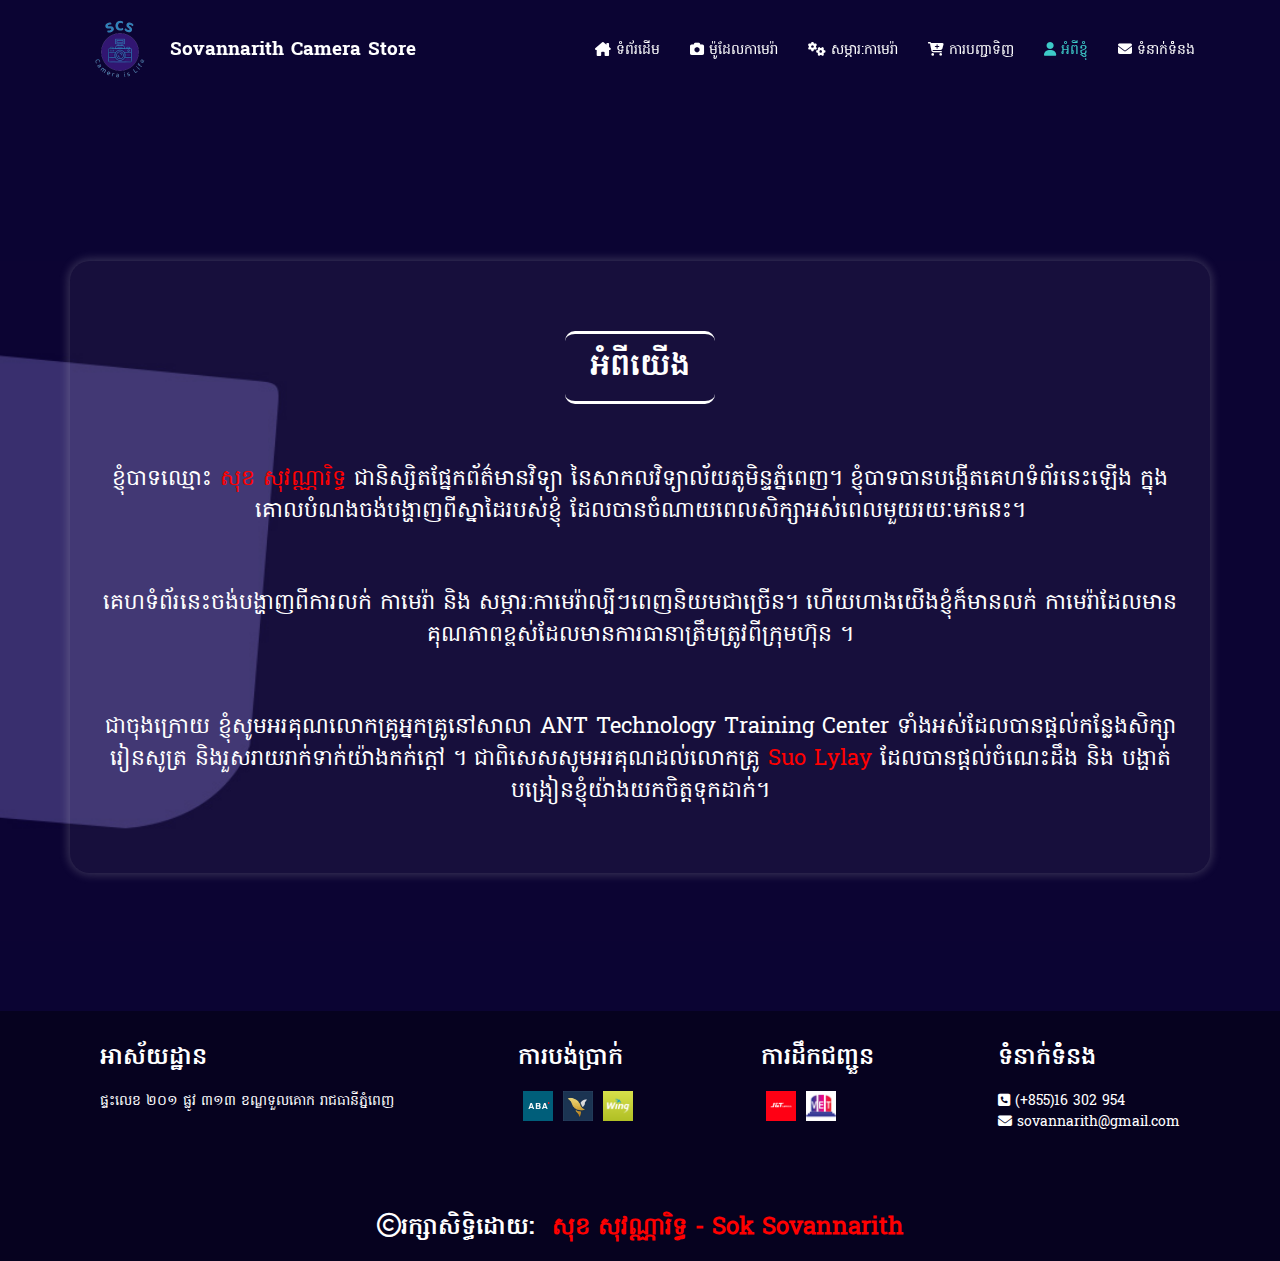
<file: pages/about-us.html>
<!DOCTYPE html>
<html lang="en">
  <head>
    <meta charset="UTF-8" />
    <meta http-equiv="X-UA-Compatible" content="IE=edge" />
    <meta name="viewport" content="width=device-width, initial-scale=1.0" />
    <title>Sovannarith Camera Store</title>
    <link rel="icon" href="../img/scs-logo.png" />
    <!-- CSS's Link -->
    <link rel="stylesheet" href="../styles/style.css" />
    <!-- Fontawsome's Link -->
    <link
      rel="stylesheet"
      href="https://cdnjs.cloudflare.com/ajax/libs/font-awesome/6.4.0/css/all.min.css"
    />
    <!-- AOS's Link -->
    <link href="https://unpkg.com/aos@2.3.1/dist/aos.css" rel="stylesheet" />
    <!-- Animate.Style(Header Animation) -->
    <link
      rel="stylesheet"
      href="https://cdnjs.cloudflare.com/ajax/libs/animate.css/4.1.1/animate.min.css"
    />
  </head>
  <body>
    <div class="navbar">
      <div class="menubar">
        <a href="../index.html">
          <div class="logo">
            <img src="../img/scs-logo.png" alt="" />
            <h3>Sovannarith Camera Store</h3>
          </div>
        </a>
        <div class="menu">
          <ul>
            <li>
              <a href="../index.html"
                ><i class="fa-solid fa-house-chimney"></i> ទំព័រដើម</a
              >
            </li>
            <li>
              <a href="camera-category.html"
                ><i class="fa-solid fa-camera"></i> ម៉ូដែលកាមេរ៉ា</a
              >
              <div class="drop-down">
                <ul>
                  <li>
                    <a
                      href="camera-category.html#canon"
                      class="animate__animated animate__lightSpeedInLeft animate__delay-200s"
                      >Canon</a
                    >
                  </li>
                  <li>
                    <a
                      href="camera-category.html#nikon"
                      class="animate__animated animate__lightSpeedInLeft animate__delay-400s"
                      >Nikon</a
                    >
                  </li>
                  <li>
                    <a
                      href="camera-category.html#sony"
                      class="animate__animated animate__lightSpeedInLeft animate__delay-600s"
                      >Sony</a
                    >
                  </li>
                  <li>
                    <a
                      href="camera-category.html#fuji"
                      class="animate__animated animate__lightSpeedInLeft animate__delay-800s"
                      >FujiFilm</a
                    >
                  </li>
                  <li>
                    <a
                      href="camera-category.html#panasonic"
                      class="animate__animated animate__lightSpeedInLeft animate__delay-1000s"
                      >Panasonic</a
                    >
                  </li>
                </ul>
              </div>
            </li>
            <li>
              <a href="camera-accessory.html"
                ><i class="fa-solid fa-gears"></i> សម្ភារ:កាមេរ៉ា</a
              >
              <div class="drop-down d2">
                <ul>
                  <li>
                    <a
                      href="camera-accessory.html#lens"
                      class="animate__animated animate__lightSpeedInLeft animate__delay-200s"
                      >Lens</a
                    >
                  </li>
                  <li>
                    <a
                      href="camera-accessory.html#battery"
                      class="animate__animated animate__lightSpeedInLeft animate__delay-400s"
                      >Battery</a
                    >
                  </li>
                  <li>
                    <a
                      href="camera-accessory.html#memory&cardreader"
                      class="animate__animated animate__lightSpeedInLeft animate__delay-600s"
                    >
                      Memory & <br />
                      Card Reader
                    </a>
                  </li>
                  <li>
                    <a
                      href="camera-accessory.html#bag,case&strap"
                      class="animate__animated animate__lightSpeedInLeft animate__delay-800s"
                    >
                      Bag, Case, <br />
                      &Strap
                    </a>
                  </li>
                </ul>
              </div>
            </li>
            <li>
              <a href="order.html"
                ><i class="fa-solid fa-cart-plus"></i> ការបញ្ជាទិញ</a
              >
            </li>
            <li>
              <a href="#" style="color: var(--teal)"
                ><i class="fa-solid fa-user"></i> អំពីខ្ញុំ</a
              >
            </li>
            <li>
              <a href="contact.html"
                ><i class="fa-solid fa-envelope"></i> ទំនាក់ទំំនង</a
              >
            </li>
          </ul>
        </div>
      </div>
    </div>
    <div class="about-us" data-aos="zoom-in">
      <div class="about">
        <h1>អំពីយើង</h1>
        <p>
          ខ្ញុំបាទឈ្មោះ
          <span style="color: var(--red)">សុខ សុវណ្ណារិទ្ធ</span>
          ជានិស្សិតផ្នែកព័ត៌មានវិទ្យា នៃសាកលវិទ្យាល័យភូមិន្ទភ្នំពេញ។
          ខ្ញុំបាទបានបង្កើតគេហទំព័រនេះឡើង ក្នុងគោលបំណងចង់បង្ហាញពីស្នាដៃរបស់ខ្ញុំ
          ដែលបានចំណាយពេលសិក្សាអស់ពេលមួយរយៈមកនេះ។
        </p>
        <p>
          គេហទំព័រនេះចង់បង្ហាញពីការលក់​ កាមេរ៉ា និង
          សម្ភារ:កាមេរ៉ាល្បីៗពេញនិយមជាច្រេីន។​ ហេីយហាងយើងខ្ញុំក៏មានលក់
          កាមេរ៉ាដែលមានគុណភាពខ្ពស់ដែលមានការធានាត្រឹមត្រូវពីក្រុមហ៊ុន ។
        </p>
        <p>
          ជាចុងក្រោយ ខ្ញុំសូមអរគុណលោកគ្រូអ្នកគ្រូនៅសាលា ANT Technology Training
          Center ទាំងអស់ដែលបានផ្ដល់កន្លែងសិក្សារៀនសូត្រ
          និងរួសរាយរាក់ទាក់យ៉ាងកក់ក្ដៅ ។ ជាពិសេសសូមអរគុណដល់លោកគ្រូ
          <span style="color: var(--red)">Suo Lylay</span>
          ដែលបានផ្ដល់ចំណេះដឹង និង បង្ហាត់បង្រៀនខ្ញុំយ៉ាងយកចិត្តទុកដាក់​​។
        </p>
      </div>
    </div>
    <footer>
      <div class="footer-box">
        <div class="item">
          <h2>អាស័យដ្ឋាន</h2>
          <p>ផ្ទះលេខ​ ២០១ ផ្លូវ ៣១៣ ខណ្ឌទួលគោក រាជធានីភ្នំពេញ</p>
        </div>
        <div class="item">
          <h2>ការបង់ប្រាក់</h2>
          <div class="service-box">
            <div class="service">
              <img src="../img/aba.jpg" alt="" />
            </div>
            <div class="service">
              <img src="../img/acleda.jpg" alt="" />
            </div>
            <div class="service">
              <img src="../img/wing.png" alt="" />
            </div>
          </div>
        </div>
        <div class="item">
          <h2>ការដឹកជញ្ជួន</h2>
          <div class="service-box">
            <div class="service">
              <img src="../img/j&t.jpg" alt="" />
            </div>
            <div class="service">
              <img src="../img/vet.png" alt="" />
            </div>
          </div>
        </div>
        <div class="item">
          <h2>ទំនាក់ទំំនង</h2>
          <div class="box">
            <i class="fa-solid fa-square-phone"></i> (+855)16 302 954 <br />
          </div>
          <div class="box">
            <i class="fa-solid fa-envelope"></i> sovannarith@gmail.com
          </div>
        </div>
      </div>
      <div class="credit">
        <h2>
          <i class="fa-regular fa-copyright"></i>រក្សាសិទ្ធិដោយ​​:
          <span style="color: var(--red); margin-left: 10px">
            សុខ ​សុវណ្ណារិទ្ធ - Sok Sovannarith</span
          >
        </h2>
      </div>
    </footer>
  </body>
  <!-- AOS's Script Source -->
  <script src="https://unpkg.com/aos@2.3.1/dist/aos.js"></script>
  <script>
    // AOS's Script
    AOS.init();
  </script>
</html>
</file>
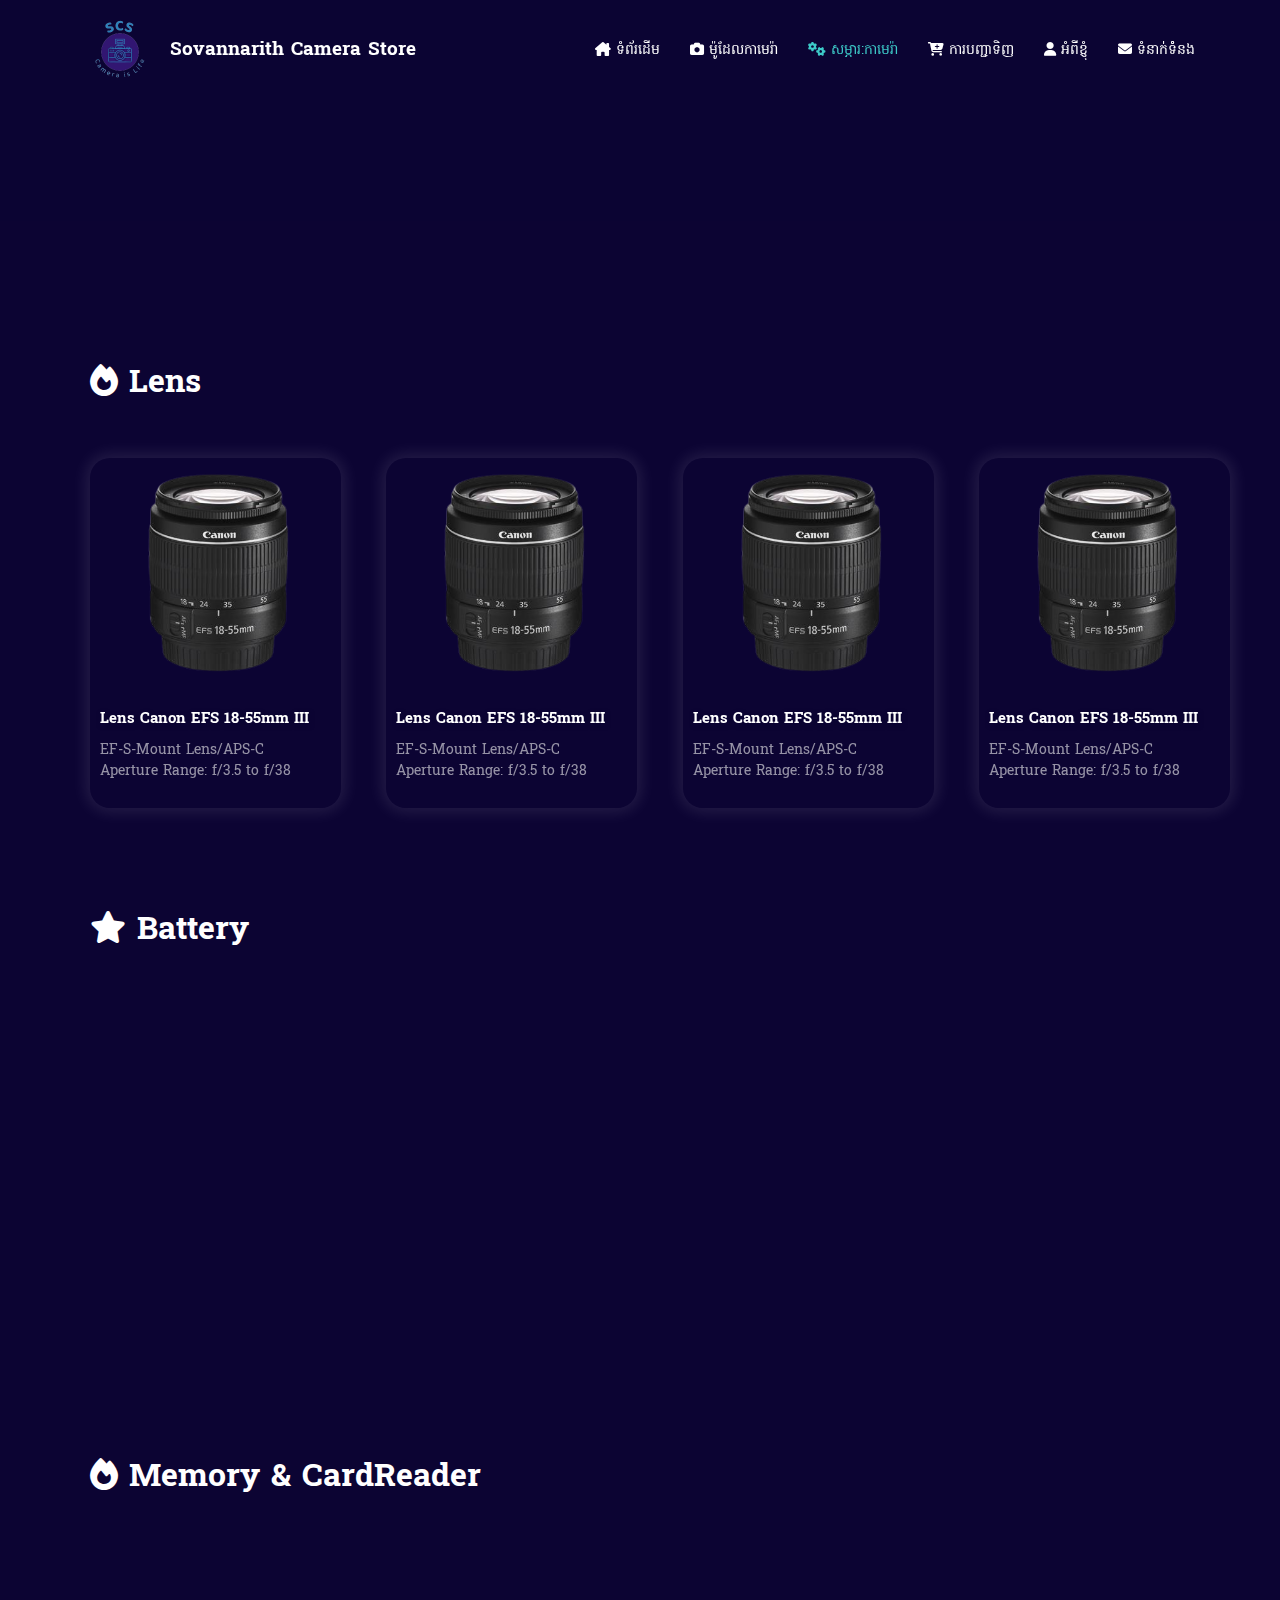
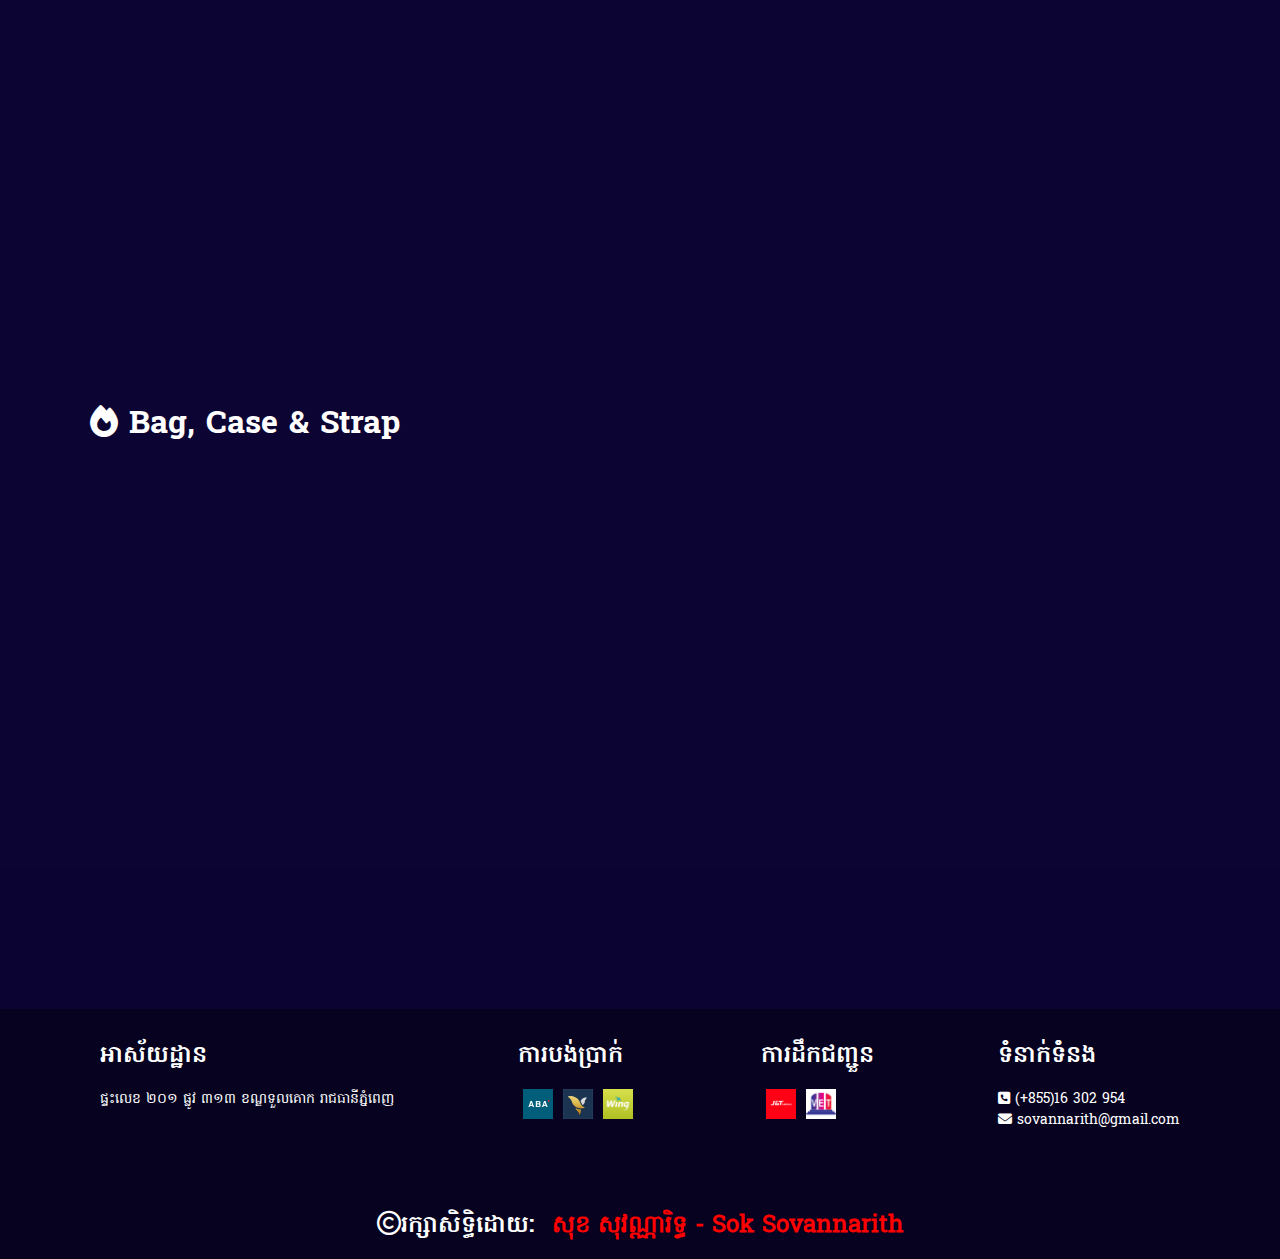
<file: pages/camera-accessory.html>
<!DOCTYPE html>
<html lang="en">
  <head>
    <meta charset="UTF-8" />
    <meta http-equiv="X-UA-Compatible" content="IE=edge" />
    <meta name="viewport" content="width=device-width, initial-scale=1.0" />
    <title>Sovannarith Camera Store</title>
    <link rel="icon" href="../img/scs-logo.png" />
    <!-- CSS's Link -->
    <link rel="stylesheet" href="../styles/style.css" />
    <!-- Fontawsome's Link -->
    <link
      rel="stylesheet"
      href="https://cdnjs.cloudflare.com/ajax/libs/font-awesome/6.4.0/css/all.min.css"
    />
    <!-- AOS's Link -->
    <link href="https://unpkg.com/aos@2.3.1/dist/aos.css" rel="stylesheet" />
    <!-- Animate.Style(Header Animation) -->
    <link
      rel="stylesheet"
      href="https://cdnjs.cloudflare.com/ajax/libs/animate.css/4.1.1/animate.min.css"
    />
  </head>
  <body>
    <div class="navbar">
      <div class="menubar">
        <a href="../index.html">
          <div class="logo">
            <img src="../img/scs-logo.png" alt="" />
            <h3>Sovannarith Camera Store</h3>
          </div>
        </a>
        <div class="menu">
          <ul>
            <li>
              <a href="../index.html"
                ><i class="fa-solid fa-house-chimney"></i> ទំព័រដើម</a
              >
            </li>
            <li>
              <a href="camera-category.html"
                ><i class="fa-solid fa-camera"></i> ម៉ូដែលកាមេរ៉ា</a
              >
              <div class="drop-down">
                <ul>
                  <li>
                    <a
                      href="camera-category.html#canon"
                      class="animate__animated animate__lightSpeedInLeft animate__delay-200s"
                      >Canon</a
                    >
                  </li>
                  <li>
                    <a
                      href="camera-category.html#nikon"
                      class="animate__animated animate__lightSpeedInLeft animate__delay-400s"
                      >Nikon</a
                    >
                  </li>
                  <li>
                    <a
                      href="camera-category.html#sony"
                      class="animate__animated animate__lightSpeedInLeft animate__delay-600s"
                      >Sony</a
                    >
                  </li>
                  <li>
                    <a
                      href="camera-category.html#fuji"
                      class="animate__animated animate__lightSpeedInLeft animate__delay-800s"
                      >FujiFilm</a
                    >
                  </li>
                  <li>
                    <a
                      href="camera-category.html#panasonic"
                      class="animate__animated animate__lightSpeedInLeft animate__delay-1000s"
                      >Panasonic</a
                    >
                  </li>
                </ul>
              </div>
            </li>
            <li>
              <a href="#" style="color: var(--teal)"
                ><i class="fa-solid fa-gears"></i> សម្ភារ:កាមេរ៉ា</a
              >
              <div class="drop-down d2">
                <ul>
                  <li>
                    <a
                      href="camera-accessory.html#lens"
                      class="animate__animated animate__lightSpeedInLeft animate__delay-200s"
                      >Lens</a
                    >
                  </li>
                  <li>
                    <a
                      href="camera-accessory.html#battery"
                      class="animate__animated animate__lightSpeedInLeft animate__delay-400s"
                      >Battery</a
                    >
                  </li>
                  <li>
                    <a
                      href="camera-accessory.html#memory&cardreader"
                      class="animate__animated animate__lightSpeedInLeft animate__delay-600s"
                    >
                      Memory & <br />
                      Card Reader
                    </a>
                  </li>
                  <li>
                    <a
                      href="camera-accessory.html#bag,case&strap"
                      class="animate__animated animate__lightSpeedInLeft animate__delay-800s"
                    >
                      Bag, Case, <br />
                      &Strap
                    </a>
                  </li>
                </ul>
              </div>
            </li>
            <li>
              <a href="order.html"
                ><i class="fa-solid fa-cart-plus"></i> ការបញ្ជាទិញ</a
              >
            </li>
            <li>
              <a href="about-us.html"
                ><i class="fa-solid fa-user"></i> អំពីខ្ញុំ</a
              >
            </li>
            <li>
              <a href="contact.html"
                ><i class="fa-solid fa-envelope"></i> ទំនាក់ទំំនង</a
              >
            </li>
          </ul>
        </div>
      </div>
    </div>

    <div class="container-box">
      <div class="display" id="lens"></div>
      <div class="display"></div>
      <div class="product">
        <div class="title">
          <h1>
            <i class="fa-solid fa-fire"></i>
            Lens
          </h1>
        </div>
        <div class="item-box">
          <div class="item" data-aos="zoom-in-right" data-aos-duration="200">
            <div class="item-img">
              <a href="../details/product-detail.html" class="detail">
                <img src="../img/categories/lens_01.png" alt="lens_01
                class="resize" />
              </a>
            </div>
            <div class="item-description">
              <h2>Lens Canon EFS 18-55mm III</h2>
              <p>
                EF-S-Mount Lens/APS-C <br />
                Aperture Range: f/3.5 to f/38
              </p>
              <div class="order">
                <p>$65.00</p>
                <a href="../pages/order.html#order" class="or">ទិញឥឡូវនេះ!</a>
              </div>
            </div>
          </div>
          <div class="item" data-aos="zoom-in-right" data-aos-duration="400">
            <div class="item-img">
              <a href="../details/product-detail.html" class="detail">
                <img src="../img/categories/lens_01.png" alt="lens_01
                class="resize" />
              </a>
            </div>
            <div class="item-description">
              <h2>Lens Canon EFS 18-55mm III</h2>
              <p>
                EF-S-Mount Lens/APS-C <br />
                Aperture Range: f/3.5 to f/38
              </p>
              <div class="order">
                <p>$65.00</p>
                <a href="../pages/order.html#order" class="or">ទិញឥឡូវនេះ!</a>
              </div>
            </div>
          </div>
          <div class="item" data-aos="zoom-in-right" data-aos-duration="600">
            <div class="item-img">
              <a href="../details/product-detail.html" class="detail">
                <img src="../img/categories/lens_01.png" alt="lens_01
                class="resize" />
              </a>
            </div>
            <div class="item-description">
              <h2>Lens Canon EFS 18-55mm III</h2>
              <p>
                EF-S-Mount Lens/APS-C <br />
                Aperture Range: f/3.5 to f/38
              </p>
              <div class="order">
                <p>$65.00</p>
                <a href="../pages/order.html#order" class="or">ទិញឥឡូវនេះ!</a>
              </div>
            </div>
          </div>
          <div class="item" data-aos="zoom-in-right" data-aos-duration="800">
            <div class="item-img">
              <a href="../details/product-detail.html" class="detail">
                <img src="../img/categories/lens_01.png" alt="lens_01
                class="resize" />
              </a>
            </div>
            <div class="item-description">
              <h2>Lens Canon EFS 18-55mm III</h2>
              <p>
                EF-S-Mount Lens/APS-C <br />
                Aperture Range: f/3.5 to f/38
              </p>
              <div class="order">
                <p>$65.00</p>
                <a href="../pages/order.html#order" class="or">ទិញឥឡូវនេះ!</a>
              </div>
            </div>
          </div>
        </div>
        <div class="display" id="battery"></div>
      </div>
      <div class="product">
        <div class="title">
          <h1>
            <i class="fa-solid fa-star"></i>
            Battery
          </h1>
        </div>
        <div class="item-box">
          <div class="item" data-aos="zoom-in-right" data-aos-duration="200">
            <div class="item-img">
              <a href="../details/product-detail.html" class="detail">
                <img src="../img/categories/battery_01.png" alt="battery_01" />
              </a>
            </div>
            <div class="item-description">
              <h2>Battery Canon E6N Org</h2>
              <p>
                1865mAh Capacity <br />
                Output Voltage of 7.2V
              </p>
              <div class="order">
                <p>$75.00</p>
                <a href="../pages/order.html#order" class="or">ទិញឥឡូវនេះ!</a>
              </div>
            </div>
          </div>
          <div class="item" data-aos="zoom-in-right" data-aos-duration="400">
            <div class="item-img">
              <a href="../details/product-detail.html" class="detail">
                <img src="../img/categories/battery_01.png" alt="battery_01" />
              </a>
            </div>
            <div class="item-description">
              <h2>Battery Canon E6N Org</h2>
              <p>
                1865mAh Capacity <br />
                Output Voltage of 7.2V
              </p>
              <div class="order">
                <p>$75.00</p>
                <a href="../pages/order.html#order" class="or">ទិញឥឡូវនេះ!</a>
              </div>
            </div>
          </div>
          <div class="item" data-aos="zoom-in-right" data-aos-duration="600">
            <div class="item-img">
              <a href="../details/product-detail.html" class="detail">
                <img src="../img/categories/battery_01.png" alt="battery_01" />
              </a>
            </div>
            <div class="item-description">
              <h2>Battery Canon E6N Org</h2>
              <p>
                1865mAh Capacity <br />
                Output Voltage of 7.2V
              </p>
              <div class="order">
                <p>$75.00</p>
                <a href="../pages/order.html#order" class="or">ទិញឥឡូវនេះ!</a>
              </div>
            </div>
          </div>
          <div class="item" data-aos="zoom-in-right" data-aos-duration="800">
            <div class="item-img">
              <a href="../details/product-detail.html" class="detail">
                <img src="../img/categories/battery_01.png" alt="battery_01" />
              </a>
            </div>
            <div class="item-description">
              <h2>Battery Canon E6N Org</h2>
              <p>
                1865mAh Capacity <br />
                Output Voltage of 7.2V
              </p>
              <div class="order">
                <p>$75.00</p>
                <a href="../pages/order.html#order" class="or">ទិញឥឡូវនេះ!</a>
              </div>
            </div>
          </div>
        </div>
        <div class="display" id="memory&cardreader"></div>
      </div>
      <div class="product">
        <div class="title">
          <h1>
            <i class="fa-solid fa-fire"></i>
            Memory & CardReader
          </h1>
        </div>
        <div class="item-box">
          <div class="item" data-aos="zoom-in-right" data-aos-duration="200">
            <div class="item-img">
              <a href="../details/product-detail.html" class="detail">
                <img src="../img/categories/memory_01.png" alt="memory_01" />
              </a>
            </div>
            <div class="item-description">
              <h2>Sandisk SD 64GB Extreme Pro</h2>
              <p>170MB/s</p>
              <div class="order">
                <p>$25.00</p>
                <a href="../pages/order.html#order" class="or">ទិញឥឡូវនេះ!</a>
              </div>
            </div>
          </div>
          <div class="item" data-aos="zoom-in-right" data-aos-duration="400">
            <div class="item-img">
              <a href="../details/product-detail.html" class="detail">
                <img
                  src="../img/categories/cardreader_01.png"
                  alt="cardreader_01"
                />
              </a>
            </div>
            <div class="item-description">
              <h2>FB OTG16 iPhone</h2>
              <p>Support lightning port</p>
              <div class="order">
                <p>$15.00</p>
                <a href="../pages/order.html#order" class="or">ទិញឥឡូវនេះ!</a>
              </div>
            </div>
          </div>
          <div class="item" data-aos="zoom-in-right" data-aos-duration="600">
            <div class="item-img">
              <a href="../details/product-detail.html" class="detail">
                <img src="../img/categories/memory_01.png" alt="memory_01" />
              </a>
            </div>
            <div class="item-description">
              <h2>Sandisk SD 64GB Extreme Pro</h2>
              <p>170MB/s</p>
              <div class="order">
                <p>$25.00</p>
                <a href="../pages/order.html#order" class="or">ទិញឥឡូវនេះ!</a>
              </div>
            </div>
          </div>
          <div class="item" data-aos="zoom-in-right" data-aos-duration="800">
            <div class="item-img">
              <a href="../details/product-detail.html" class="detail">
                <img
                  src="../img/categories/cardreader_01.png"
                  alt="cardreader_01"
                />
              </a>
            </div>
            <div class="item-description">
              <h2>FB OTG16 iPhone</h2>
              <p>Support lightning port</p>
              <div class="order">
                <p>$15.00</p>
                <a href="../pages/order.html#order" class="or">ទិញឥឡូវនេះ!</a>
              </div>
            </div>
          </div>
        </div>
        <div class="display" id="bag,case&strap"></div>
      </div>
      <div class="product">
        <div class="title">
          <h1>
            <i class="fa-solid fa-fire"></i>
            Bag, Case & Strap
          </h1>
        </div>
        <div class="item-box">
          <div class="item" data-aos="zoom-in-right" data-aos-duration="200">
            <div class="item-img">
              <a href="../details/product-detail.html" class="detail">
                <img src="../img/categories/bag_01.png" alt="bag_01" />
              </a>
            </div>
            <div class="item-description">
              <h2>EOS Canon</h2>
              <p>Waterproof, Dustproof</p>
              <div class="order">
                <p>$20.00</p>
                <a href="../pages/order.html#order" class="or">ទិញឥឡូវនេះ!</a>
              </div>
            </div>
          </div>
          <div class="item" data-aos="zoom-in-right" data-aos-duration="400">
            <div class="item-img">
              <a href="../details/product-detail.html" class="detail">
                <img src="../img/categories/bag_02.png" alt="bag_02" />
              </a>
            </div>
            <div class="item-description">
              <h2>7-Art Backpack</h2>
              <p>Waterproof resistence</p>
              <div class="order">
                <p>$35.00</p>
                <a href="../pages/order.html#order" class="or">ទិញឥឡូវនេះ!</a>
              </div>
            </div>
          </div>
          <div class="item" data-aos="zoom-in-right" data-aos-duration="600">
            <div class="item-img">
              <a href="../details/product-detail.html" class="detail">
                <img src="../img/categories/case_01.png" alt="case_01" />
              </a>
            </div>
            <div class="item-description">
              <h2>Canon Case</h2>
              <p>Fall-Damage resistence</p>
              <div class="order">
                <p>$10.00</p>
                <a href="../pages/order.html#order" class="or">ទិញឥឡូវនេះ!</a>
              </div>
            </div>
          </div>
          <div class="item" data-aos="zoom-in-right" data-aos-duration="800">
            <div class="item-img">
              <a href="../details/product-detail.html" class="detail">
                <img src="../img/categories/strap_01.png" alt="strap_01" />
              </a>
            </div>
            <div class="item-description">
              <h2>Strap Sony A</h2>
              <p>Hold upto 20kg</p>
              <div class="order">
                <p>$5.00</p>
                <a href="../pages/order.html#order" class="or">ទិញឥឡូវនេះ!</a>
              </div>
            </div>
          </div>
        </div>
      </div>
    </div>
    <footer>
      <div class="footer-box">
        <div class="item">
          <h2>អាស័យដ្ឋាន</h2>
          <p>ផ្ទះលេខ​ ២០១ ផ្លូវ ៣១៣ ខណ្ឌទួលគោក រាជធានីភ្នំពេញ</p>
        </div>
        <div class="item">
          <h2>ការបង់ប្រាក់</h2>
          <div class="service-box">
            <div class="service">
              <img src="../img/aba.jpg" alt="" />
            </div>
            <div class="service">
              <img src="../img/acleda.jpg" alt="" />
            </div>
            <div class="service">
              <img src="../img/wing.png" alt="" />
            </div>
          </div>
        </div>
        <div class="item">
          <h2>ការដឹកជញ្ជួន</h2>
          <div class="service-box">
            <div class="service">
              <img src="../img/j&t.jpg" alt="" />
            </div>
            <div class="service">
              <img src="../img/vet.png" alt="" />
            </div>
          </div>
        </div>
        <div class="item">
          <h2>ទំនាក់ទំំនង</h2>
          <div class="box">
            <i class="fa-solid fa-square-phone"></i> (+855)16 302 954 <br />
          </div>
          <div class="box">
            <i class="fa-solid fa-envelope"></i> sovannarith@gmail.com
          </div>
        </div>
      </div>
      <div class="credit">
        <h2>
          <i class="fa-regular fa-copyright"></i>រក្សាសិទ្ធិដោយ​​:
          <span style="color: var(--red); margin-left: 10px">
            សុខ ​សុវណ្ណារិទ្ធ - Sok Sovannarith</span
          >
        </h2>
      </div>
    </footer>
  </body>
  <!-- AOS's Script Source -->
  <script src="https://unpkg.com/aos@2.3.1/dist/aos.js"></script>
  <script>
    // AOS's Script
    AOS.init();
  </script>
</html>
</file>
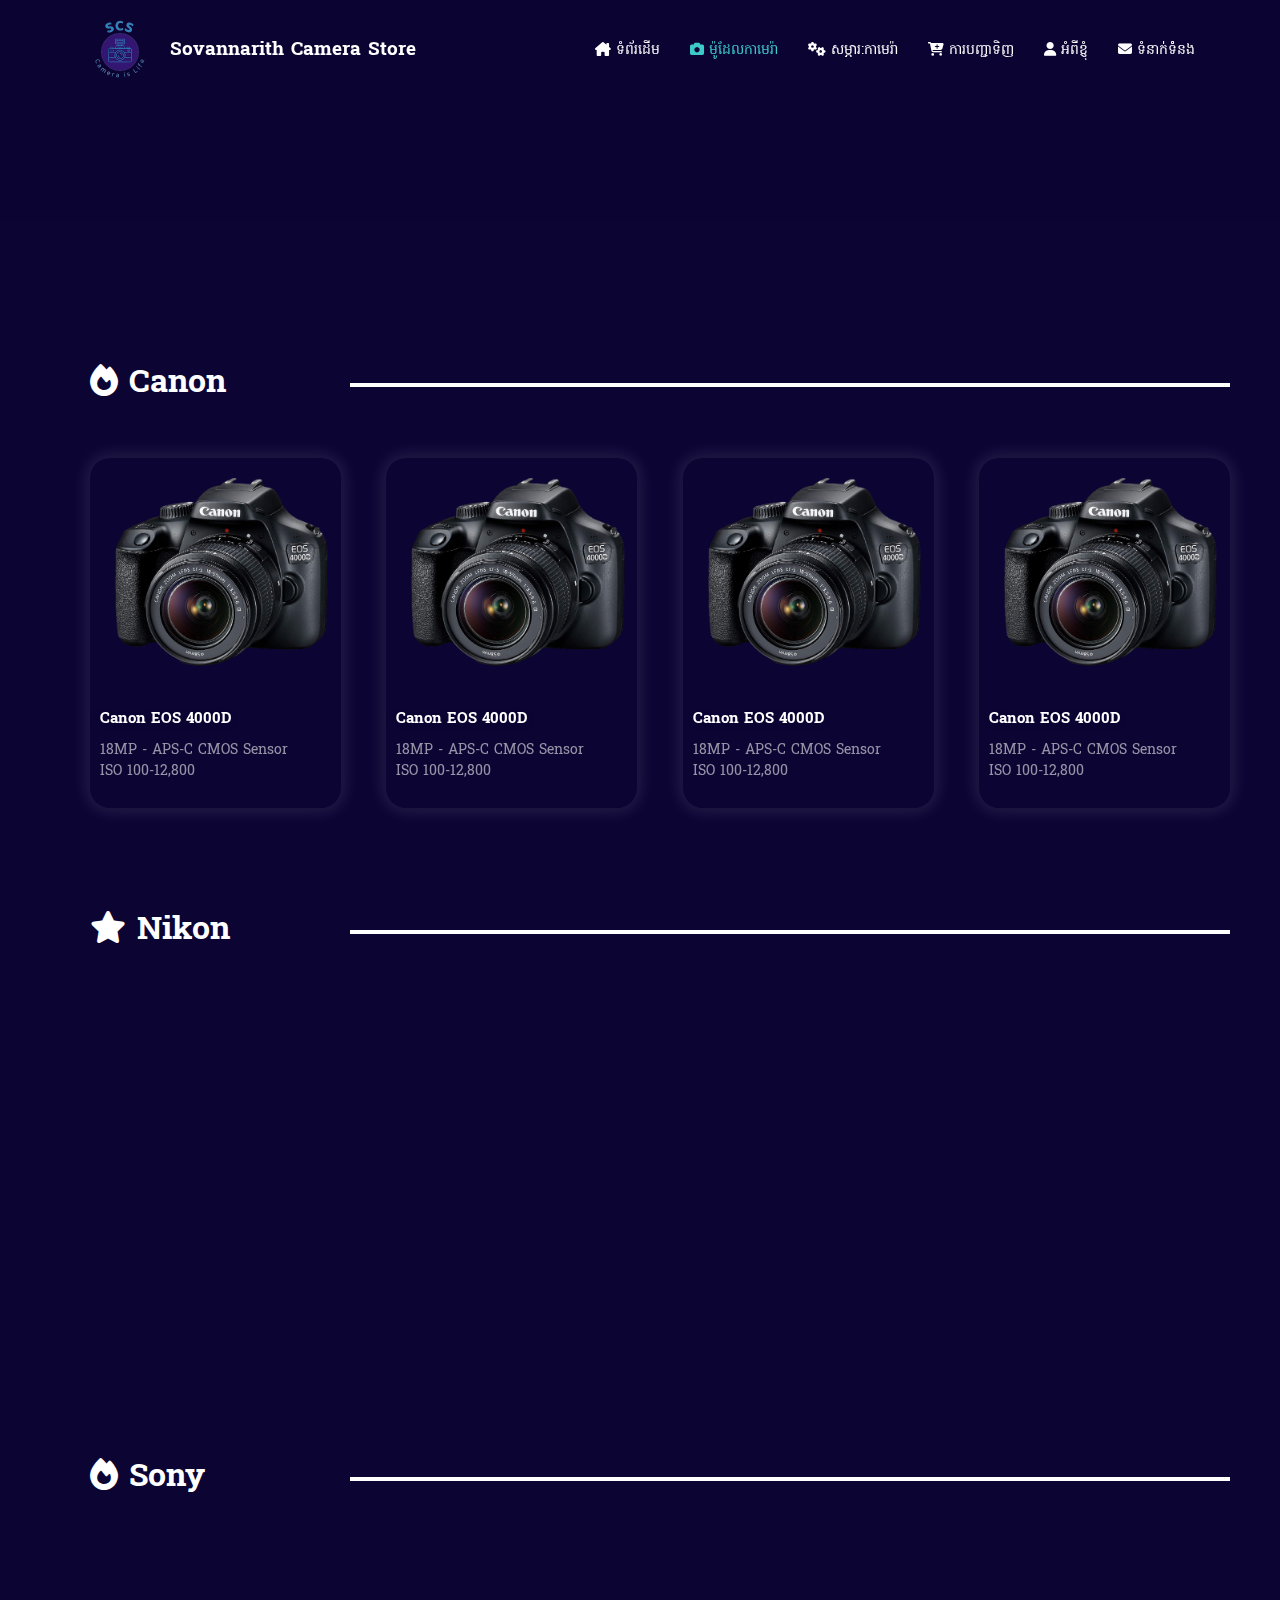
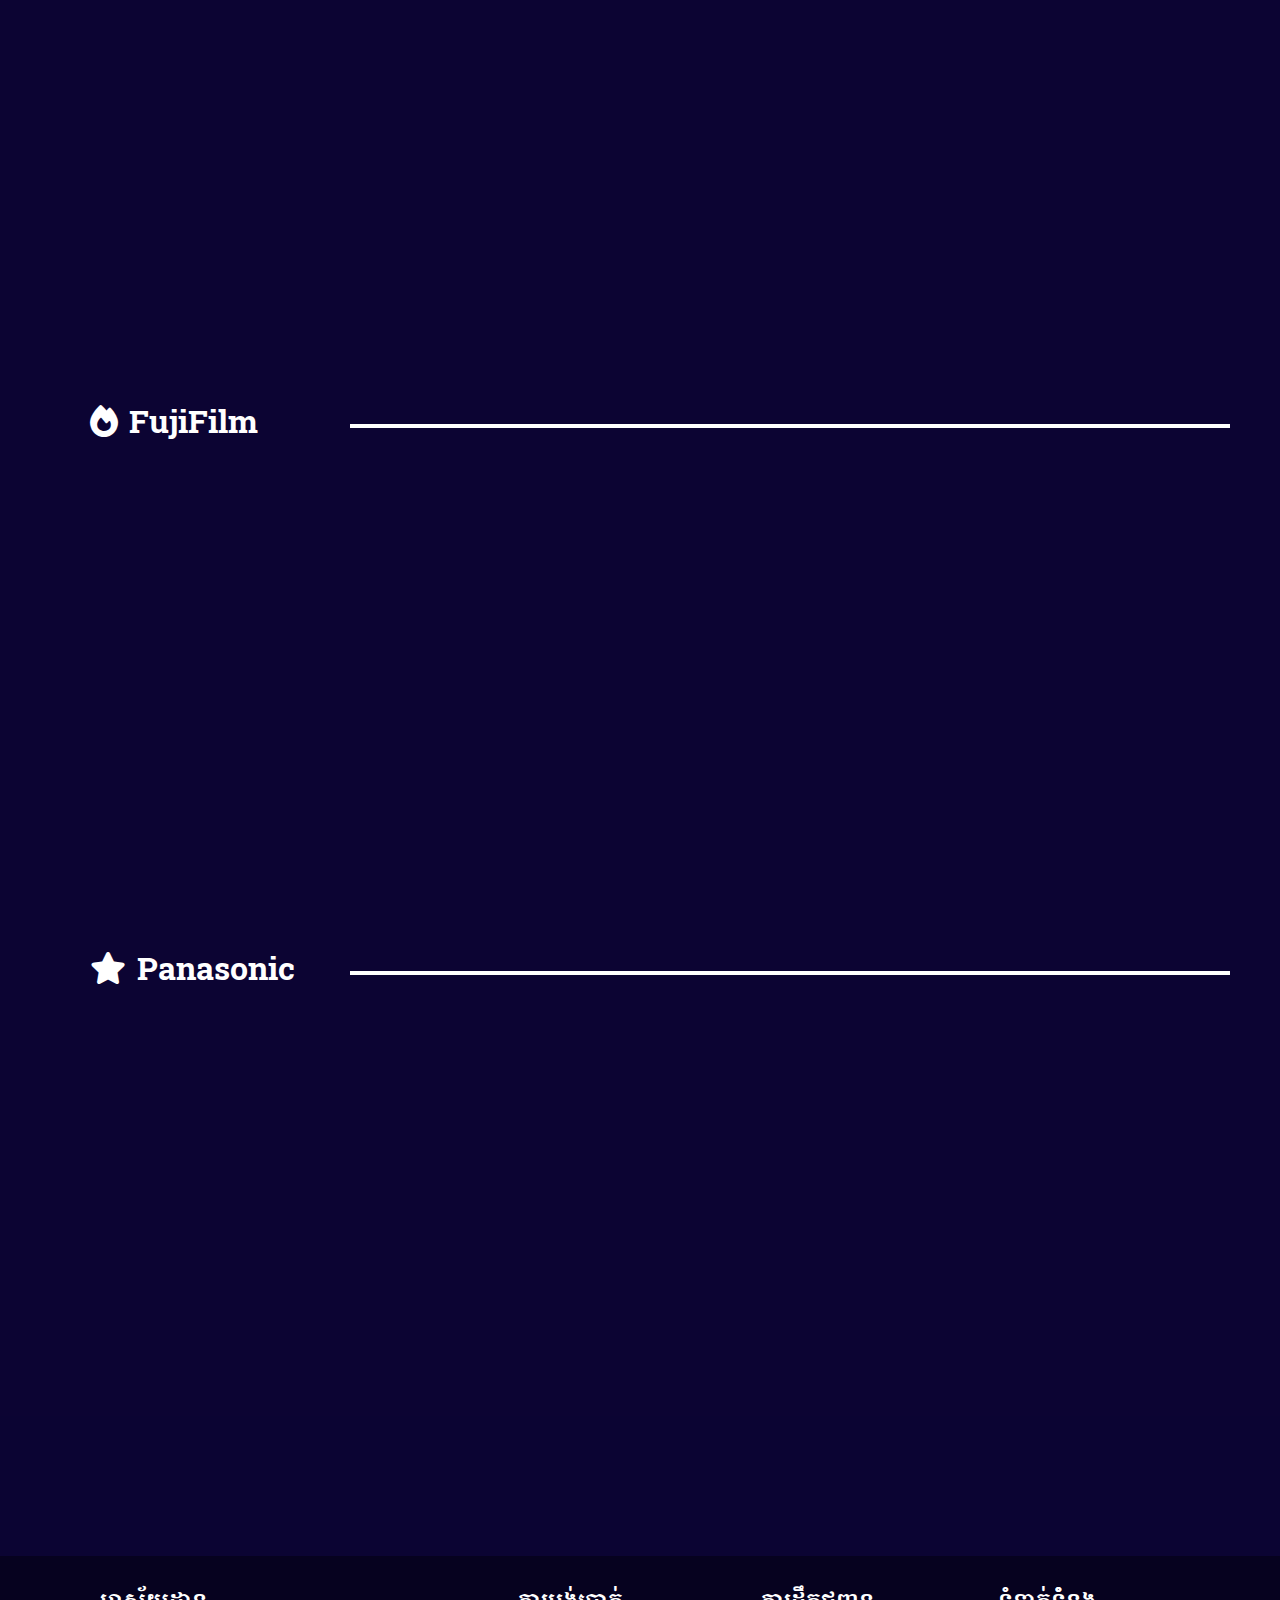
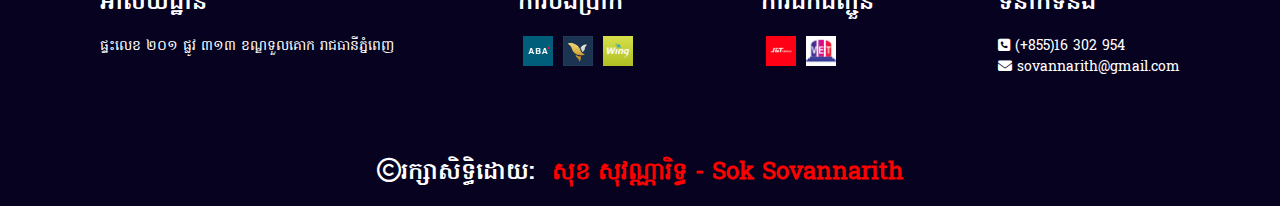
<file: pages/camera-category.html>
<!DOCTYPE html>
<html lang="en">
  <head>
    <meta charset="UTF-8" />
    <meta http-equiv="X-UA-Compatible" content="IE=edge" />
    <meta name="viewport" content="width=device-width, initial-scale=1.0" />
    <title>Sovannarith Camera Store</title>
    <link rel="icon" href="../img/scs-logo.png" />
    <!-- CSS's Link -->
    <link rel="stylesheet" href="../styles/style.css" />
    <!-- Fontawsome's Link -->
    <link
      rel="stylesheet"
      href="https://cdnjs.cloudflare.com/ajax/libs/font-awesome/6.4.0/css/all.min.css"
    />
    <!-- AOS's Link -->
    <link href="https://unpkg.com/aos@2.3.1/dist/aos.css" rel="stylesheet" />
    <!-- Animate.Style(Header Animation) -->
    <link
      rel="stylesheet"
      href="https://cdnjs.cloudflare.com/ajax/libs/animate.css/4.1.1/animate.min.css"
    />
  </head>
  <body>
    <div class="navbar">
      <div class="menubar">
        <a href="#">
          <div class="logo">
            <img src="../img/scs-logo.png" alt="scs-logo.png" />
            <h3>Sovannarith Camera Store</h3>
          </div>
        </a>
        <div class="menu">
          <ul>
            <li>
              <a href="../index.html"
                ><i class="fa-solid fa-house-chimney"></i> ទំព័រដើម</a
              >
            </li>
            <li>
              <a href="#" style="color: var(--teal)"
                ><i class="fa-solid fa-camera"></i> ម៉ូដែលកាមេរ៉ា</a
              >
              <div class="drop-down">
                <ul>
                  <li>
                    <a
                      href="#canon"
                      class="animate__animated animate__lightSpeedInLeft animate__delay-200s"
                      >Canon</a
                    >
                  </li>
                  <li>
                    <a
                      href="#nikon"
                      class="animate__animated animate__lightSpeedInLeft animate__delay-400s"
                      >Nikon</a
                    >
                  </li>
                  <li>
                    <a
                      href="#sony"
                      class="animate__animated animate__lightSpeedInLeft animate__delay-600s"
                      >Sony</a
                    >
                  </li>
                  <li>
                    <a
                      href="#fuji"
                      class="animate__animated animate__lightSpeedInLeft animate__delay-800s"
                      >FujiFilm</a
                    >
                  </li>
                  <li>
                    <a
                      href="#panasonic"
                      class="animate__animated animate__lightSpeedInLeft animate__delay-1000s"
                      >Panasonic</a
                    >
                  </li>
                </ul>
              </div>
            </li>
            <li>
              <a href="camera-accessory.html"
                ><i class="fa-solid fa-gears"></i> សម្ភារ:កាមេរ៉ា</a
              >
              <div class="drop-down d2">
                <ul>
                  <li>
                    <a
                      href="camera-accessory.html#lens"
                      class="animate__animated animate__lightSpeedInLeft animate__delay-200s"
                      >Lens</a
                    >
                  </li>
                  <li>
                    <a
                      href="camera-accessory.html#battery"
                      class="animate__animated animate__lightSpeedInLeft animate__delay-400s"
                      >Battery</a
                    >
                  </li>
                  <li>
                    <a
                      href="camera-accessory.html#memory&cardreader"
                      class="animate__animated animate__lightSpeedInLeft animate__delay-600s"
                    >
                      Memory & <br />
                      Card Reader
                    </a>
                  </li>
                  <li>
                    <a
                      href="camera-accessory.html#bag,case&strap"
                      class="animate__animated animate__lightSpeedInLeft animate__delay-800s"
                    >
                      Bag, Case, <br />
                      &Strap
                    </a>
                  </li>
                </ul>
              </div>
            </li>
            <li>
              <a href="order.html"
                ><i class="fa-solid fa-cart-plus"></i> ការបញ្ជាទិញ</a
              >
            </li>
            <li>
              <a href="about-us.html"
                ><i class="fa-solid fa-user"></i> អំពីខ្ញុំ</a
              >
            </li>
            <li>
              <a href="contact.html"
                ><i class="fa-solid fa-envelope"></i> ទំនាក់ទំំនង</a
              >
            </li>
          </ul>
        </div>
      </div>
    </div>
    <div class="container-box">
      <div class="display" id="canon"></div>
      <div class="display"></div>
      <div class="product">
        <div class="title">
          <h1>
            <i class="fa-solid fa-fire"></i>
            Canon
            <hr />
          </h1>
        </div>
        <div class="item-box">
          <div class="item" data-aos="zoom-in-right" data-aos-duration="200">
            <div class="item-img">
              <a href="../details/product-detail.html" class="detail">
                <img
                  src="../img/slide-camera/Canon_EOS_4000D.png"
                  alt="Canon_EOS_4000D"
                  class="resize"
                />
              </a>
            </div>
            <div class="item-description">
              <h2>Canon EOS 4000D</h2>
              <p>
                18MP - APS-C CMOS Sensor <br />
                ISO 100-12,800
              </p>
              <div class="order">
                <p>$250.00</p>
                <a href="../pages/order.html#order" class="or">ទិញឥឡូវនេះ!</a>
              </div>
            </div>
          </div>
          <div class="item" data-aos="zoom-in-right" data-aos-duration="400">
            <div class="item-img">
              <a href="../details/product-detail.html" class="detail">
                <img
                  src="../img/slide-camera/Canon_EOS_4000D.png"
                  alt="Canon_EOS_4000D"
                  class="resize"
                />
              </a>
            </div>
            <div class="item-description">
              <h2>Canon EOS 4000D</h2>
              <p>
                18MP - APS-C CMOS Sensor <br />
                ISO 100-12,800
              </p>
              <div class="order">
                <p>$250.00</p>
                <a href="../pages/order.html#order" class="or">ទិញឥឡូវនេះ!</a>
              </div>
            </div>
          </div>
          <div class="item" data-aos="zoom-in-right" data-aos-duration="600">
            <div class="item-img">
              <a href="../details/product-detail.html" class="detail">
                <img
                  src="../img/slide-camera/Canon_EOS_4000D.png"
                  alt="Canon_EOS_4000D"
                  class="resize"
                />
              </a>
            </div>
            <div class="item-description">
              <h2>Canon EOS 4000D</h2>
              <p>
                18MP - APS-C CMOS Sensor <br />
                ISO 100-12,800
              </p>
              <div class="order">
                <p>$250.00</p>
                <a href="../pages/order.html#order" class="or">ទិញឥឡូវនេះ!</a>
              </div>
            </div>
          </div>
          <div class="item" data-aos="zoom-in-right" data-aos-duration="800">
            <div class="item-img">
              <a href="../details/product-detail.html" class="detail">
                <img
                  src="../img/slide-camera/Canon_EOS_4000D.png"
                  alt="Canon_EOS_4000D"
                  class="resize"
                />
              </a>
            </div>
            <div class="item-description">
              <h2>Canon EOS 4000D</h2>
              <p>
                18MP - APS-C CMOS Sensor <br />
                ISO 100-12,800
              </p>
              <div class="order">
                <p>$250.00</p>
                <a href="../pages/order.html#order" class="or">ទិញឥឡូវនេះ!</a>
              </div>
            </div>
          </div>
        </div>
        <div class="display" id="nikon"></div>
      </div>
      <div class="product">
        <div class="title">
          <h1>
            <i class="fa-solid fa-star"></i>
            Nikon
            <hr />
          </h1>
        </div>
        <div class="item-box">
          <div class="item" data-aos="zoom-in-right" data-aos-duration="200">
            <div class="item-img">
              <a href="../details/product-detail.html" class="detail">
                <img
                  src="../img/slide-camera/Nikon_D3500.webp"
                  alt="Nikon_D3500"
                />
              </a>
            </div>
            <div class="item-description">
              <h2>Nikon D3500</h2>
              <p>
                24.2MP - 18-55mm f/3.5-5.6 <br />
                Camera's AutoFocus System
              </p>
              <div class="order">
                <p>$500.00</p>
                <a href="../pages/order.html#order" class="or">ទិញឥឡូវនេះ!</a>
              </div>
            </div>
          </div>
          <div class="item" data-aos="zoom-in-right" data-aos-duration="400">
            <div class="item-img">
              <a href="../details/product-detail.html" class="detail">
                <img
                  src="../img/slide-camera/Nikon_D3500.webp"
                  alt="Nikon_D3500"
                />
              </a>
            </div>
            <div class="item-description">
              <h2>Nikon D3500</h2>
              <p>
                24.2MP - 18-55mm f/3.5-5.6 <br />
                Camera's AutoFocus System
              </p>
              <div class="order">
                <p>$500.00</p>
                <a href="../pages/order.html#order" class="or">ទិញឥឡូវនេះ!</a>
              </div>
            </div>
          </div>
          <div class="item" data-aos="zoom-in-right" data-aos-duration="600">
            <div class="item-img">
              <a href="../details/product-detail.html" class="detail">
                <img
                  src="../img/slide-camera/Nikon_D3500.webp"
                  alt="Nikon_D3500"
                />
              </a>
            </div>
            <div class="item-description">
              <h2>Nikon D3500</h2>
              <p>
                24.2MP - 18-55mm f/3.5-5.6 <br />
                Camera's AutoFocus System
              </p>
              <div class="order">
                <p>$500.00</p>
                <a href="../pages/order.html#order" class="or">ទិញឥឡូវនេះ!</a>
              </div>
            </div>
          </div>
          <div class="item" data-aos="zoom-in-right" data-aos-duration="800">
            <div class="item-img">
              <a href="../details/product-detail.html" class="detail">
                <img
                  src="../img/slide-camera/Nikon_D3500.webp"
                  alt="Nikon_D3500"
                />
              </a>
            </div>
            <div class="item-description">
              <h2>Nikon D3500</h2>
              <p>
                24.2MP - 18-55mm f/3.5-5.6 <br />
                Camera's AutoFocus System
              </p>
              <div class="order">
                <p>$500.00</p>
                <a href="../pages/order.html#order" class="or">ទិញឥឡូវនេះ!</a>
              </div>
            </div>
          </div>
        </div>
        <div class="display" id="sony"></div>
      </div>
      <div class="product">
        <div class="title">
          <h1>
            <i class="fa-solid fa-fire"></i>
            Sony
            <hr />
          </h1>
        </div>
        <div class="item-box">
          <div class="item" data-aos="zoom-in-right" data-aos-duration="200">
            <div class="item-img">
              <a href="../details/product-detail.html" class="detail">
                <img src="../img/slide-camera/Sony_A7r_V.png" alt="Sony_A7r_V" />
              </a>
            </div>
            <div class="item-description">
              <h2>Sony A7r V</h2>
              <p>
                61MP Full-Frame - CMOS Sensor <br>
                ISO 100-32000
              </p>
              <div class="order">
                <p>$4000.00</p>
                <a href="../pages/order.html#order" class="or">ទិញឥឡូវនេះ!</a>
              </div>
            </div>
          </div>
          <div class="item" data-aos="zoom-in-right" data-aos-duration="400">
            <div class="item-img">
              <a href="../details/product-detail.html" class="detail">
                <img src="../img/slide-camera/Sony_A7r_V.png" alt="Sony_A7r_V" />
              </a>
            </div>
            <div class="item-description">
              <h2>Sony A7r V</h2>
              <p>
                61MP Full-Frame - CMOS Sensor <br>
                ISO 100-32000
              </p>
              <div class="order">
                <p>$4000.00</p>
                <a href="../pages/order.html#order" class="or">ទិញឥឡូវនេះ!</a>
              </div>
            </div>
          </div>
          <div class="item" data-aos="zoom-in-right" data-aos-duration="600">
            <div class="item-img">
              <a href="../details/product-detail.html" class="detail">
                <img src="../img/slide-camera/Sony_A7r_V.png" alt="Sony_A7r_V" />
              </a>
            </div>
            <div class="item-description">
              <h2>Sony A7r V</h2>
              <p>
                61MP Full-Frame - CMOS Sensor <br>
                ISO 100-32000
              </p>
              <div class="order">
                <p>$4000.00</p>
                <a href="../pages/order.html#order" class="or">ទិញឥឡូវនេះ!</a>
              </div>
            </div>
          </div>
          <div class="item" data-aos="zoom-in-right" data-aos-duration="800">
            <div class="item-img">
              <a href="../details/product-detail.html" class="detail">
                <img src="../img/slide-camera/Sony_A7r_V.png" alt="Sony_A7r_V" />
              </a>
            </div>
            <div class="item-description">
              <h2>Sony A7r V</h2>
              <p>
                61MP Full-Frame - CMOS Sensor <br>
                ISO 100-32000
              </p>
              <div class="order">
                <p>$4000.00</p>
                <a href="../pages/order.html#order" class="or">ទិញឥឡូវនេះ!</a>
              </div>
            </div>
          </div>
        </div>
        <div class="display" id="fuji"></div>
      </div>
      <div class="product">
        <div class="title">
          <h1>
            <i class="fa-solid fa-fire"></i>
            FujiFilm
            <hr />
          </h1>
        </div>
        <div class="item-box">
          <div class="item" data-aos="zoom-in-right" data-aos-duration="200">
            <div class="item-img">
              <a href="../details/product-detail.html" class="detail">
                <img src="../img/slide-camera/FujiGFX100S.png" alt="FujiGFX100S" />
              </a>
            </div>
            <div class="item-description">
              <h2>FujiFilm GFX 100S</h2>
              <p>
                102MP BSI-CMOS - 4K30p <br>
                Twin UHS-II SD card slots
              </p>
              <div class="order">
                <p>$6000.00</p>
                <a href="../pages/order.html#order" class="or">ទិញឥឡូវនេះ!</a>
              </div>
            </div>
          </div>
          <div class="item" data-aos="zoom-in-right" data-aos-duration="400">
            <div class="item-img">
              <a href="../details/product-detail.html" class="detail">
                <img src="../img/slide-camera/FujiGFX100S.png" alt="FujiGFX100S" />
              </a>
            </div>
            <div class="item-description">
              <h2>FujiFilm GFX 100S</h2>
              <p>
                102MP BSI-CMOS - 4K30p <br>
                Twin UHS-II SD card slots
              </p>
              <div class="order">
                <p>$6000.00</p>
                <a href="../pages/order.html#order" class="or">ទិញឥឡូវនេះ!</a>
              </div>
            </div>
          </div>
          <div class="item" data-aos="zoom-in-right" data-aos-duration="600">
            <div class="item-img">
              <a href="../details/product-detail.html" class="detail">
                <img src="../img/slide-camera/FujiGFX100S.png" alt="FujiGFX100S" />
              </a>
            </div>
            <div class="item-description">
              <h2>FujiFilm GFX 100S</h2>
              <p>
                102MP BSI-CMOS - 4K30p <br>
                Twin UHS-II SD card slots
              </p>
              <div class="order">
                <p>$6000.00</p>
                <a href="../pages/order.html#order" class="or">ទិញឥឡូវនេះ!</a>
              </div>
            </div>
          </div>
          <div class="item" data-aos="zoom-in-right" data-aos-duration="800">
            <div class="item-img">
              <a href="../details/product-detail.html" class="detail">
                <img src="../img/slide-camera/FujiGFX100S.png" alt="FujiGFX100S" />
              </a>
            </div>
            <div class="item-description">
              <h2>FujiFilm GFX 100S</h2>
              <p>
                102MP BSI-CMOS - 4K30p <br>
                Twin UHS-II SD card slots
              </p>
              <div class="order">
                <p>$6000.00</p>
                <a href="../pages/order.html#order" class="or">ទិញឥឡូវនេះ!</a>
              </div>
            </div>
          </div>
        </div>
        <div class="display" id="panasonic"></div>
      </div>
      <div class="product">
        <div class="title">
          <h1>
            <i class="fa-solid fa-star"></i>
            Panasonic
            <hr />
          </h1>
        </div>
        <div class="item-box">
          <div class="item" data-aos="zoom-in-right" data-aos-duration="200">
            <div class="item-img">
              <a href="details/product-detail.html" class="detail">
                <img src="../img/slide-camera/Panasonic_Lumix_G100.png" alt="Panasonic_Lumix_G100" />
              </a>
            </div>
            <div class="item-description">
              <h2>Panasonic Lumix G100</h2>
              <p>
                20.3MP - Four Thirds sensor <br>
                4K video recording
              </p>
              <div class="order">
                <p>$550.00</p>
                <a href="../pages/order.html#order" class="or">ទិញឥឡូវនេះ!</a>
              </div>
            </div>
          </div>
          <div class="item" data-aos="zoom-in-right" data-aos-duration="400">
            <div class="item-img">
              <a href="details/product-detail.html" class="detail">
                <img src="../img/slide-camera/Panasonic_Lumix_G100.png" alt="Panasonic_Lumix_G100" />
              </a>
            </div>
            <div class="item-description">
              <h2>Panasonic Lumix G100</h2>
              <p>
                20.3MP - Four Thirds sensor <br>
                4K video recording
              </p>
              <div class="order">
                <p>$550.00</p>
                <a href="../pages/order.html#order" class="or">ទិញឥឡូវនេះ!</a>
              </div>
            </div>
          </div>
          <div class="item" data-aos="zoom-in-right" data-aos-duration="600">
            <div class="item-img">
              <a href="details/product-detail.html" class="detail">
                <img src="../img/slide-camera/Panasonic_Lumix_G100.png" alt="Panasonic_Lumix_G100" />
              </a>
            </div>
            <div class="item-description">
              <h2>Panasonic Lumix G100</h2>
              <p>
                20.3MP - Four Thirds sensor <br>
                4K video recording
              </p>
              <div class="order">
                <p>$550.00</p>
                <a href="../pages/order.html#order" class="or">ទិញឥឡូវនេះ!</a>
              </div>
            </div>
          </div>
          <div class="item" data-aos="zoom-in-right" data-aos-duration="800">
            <div class="item-img">
              <a href="details/product-detail.html" class="detail">
                <img src="../img/slide-camera/Panasonic_Lumix_G100.png" alt="Panasonic_Lumix_G100" />
              </a>
            </div>
            <div class="item-description">
              <h2>Panasonic Lumix G100</h2>
              <p>
                20.3MP - Four Thirds sensor <br>
                4K video recording
              </p>
              <div class="order">
                <p>$550.00</p>
                <a href="../pages/order.html#order" class="or">ទិញឥឡូវនេះ!</a>
              </div>
            </div>
          </div>
        </div>
      </div>
    </div>
    <footer>
      <div class="footer-box">
        <div class="item">
          <h2>អាស័យដ្ឋាន</h2>
          <p>ផ្ទះលេខ​ ២០១ ផ្លូវ ៣១៣ ខណ្ឌទួលគោក រាជធានីភ្នំពេញ</p>
        </div>
        <div class="item">
          <h2>ការបង់ប្រាក់</h2>
          <div class="service-box">
            <div class="service">
              <img src="../img/aba.jpg" alt="" />
            </div>
            <div class="service">
              <img src="../img/acleda.jpg" alt="" />
            </div>
            <div class="service">
              <img src="../img/wing.png" alt="" />
            </div>
          </div>
        </div>
        <div class="item">
          <h2>ការដឹកជញ្ជួន</h2>
          <div class="service-box">
            <div class="service">
              <img src="../img/j&t.jpg" alt="" />
            </div>
            <div class="service">
              <img src="../img/vet.png" alt="" />
            </div>
          </div>
        </div>
        <div class="item">
          <h2>ទំនាក់ទំំនង</h2>
          <div class="box">
            <i class="fa-solid fa-square-phone"></i> (+855)16 302 954 <br />
          </div>
          <div class="box">
            <i class="fa-solid fa-envelope"></i> sovannarith@gmail.com
          </div>
        </div>
      </div>
      <div class="credit">
        <h2>
          <i class="fa-regular fa-copyright"></i>រក្សាសិទ្ធិដោយ​​:
          <span style="color: var(--red); margin-left: 10px">
            សុខ ​សុវណ្ណារិទ្ធ - Sok Sovannarith</span
          >
        </h2>
      </div>
    </footer>
  </body>
  <!-- AOS's Script Source -->
  <script src="https://unpkg.com/aos@2.3.1/dist/aos.js"></script>
  <script>
    // AOS's Script
    AOS.init();
  </script>
</html>
</file>
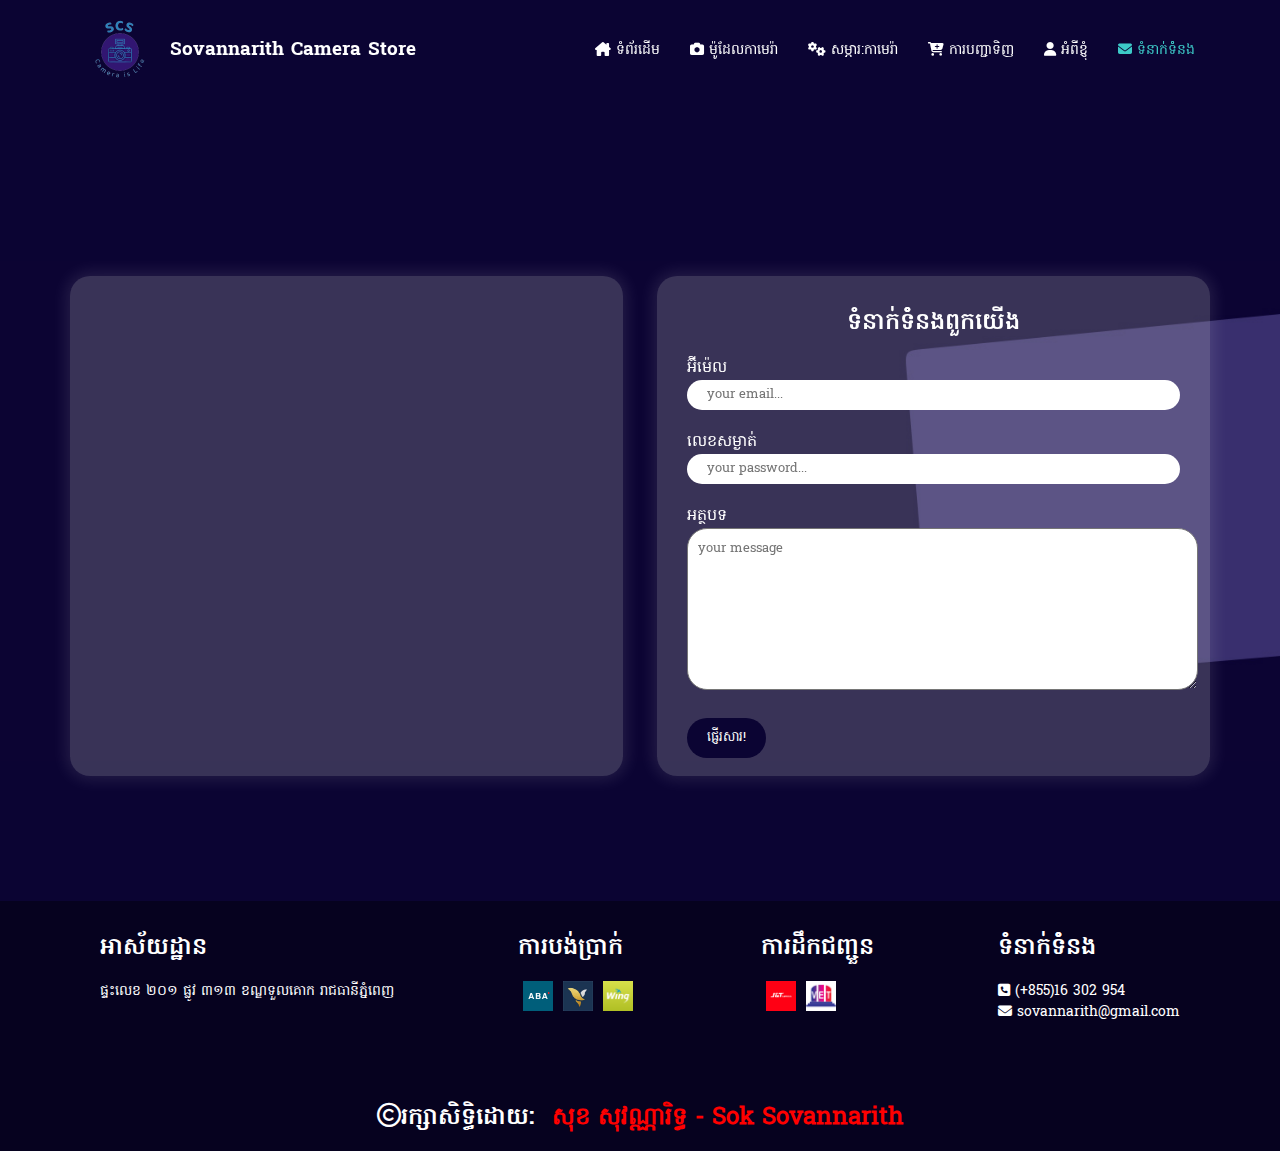
<file: pages/contact.html>
<!DOCTYPE html>
<html lang="en">
  <head>
    <meta charset="UTF-8" />
    <meta http-equiv="X-UA-Compatible" content="IE=edge" />
    <meta name="viewport" content="width=device-width, initial-scale=1.0" />
    <title>Sovannarith Camera Store</title>
    <link rel="icon" href="../img/scs-logo.png" />
    <!-- CSS's Link -->
    <link rel="stylesheet" href="../styles/style.css" />
    <!-- Fontawsome's Link -->
    <link
      rel="stylesheet"
      href="https://cdnjs.cloudflare.com/ajax/libs/font-awesome/6.4.0/css/all.min.css"
    />
    <!-- AOS's Link -->
    <link href="https://unpkg.com/aos@2.3.1/dist/aos.css" rel="stylesheet" />
    <!-- Animate.Style(Header Animation) -->
    <link
      rel="stylesheet"
      href="https://cdnjs.cloudflare.com/ajax/libs/animate.css/4.1.1/animate.min.css"
    />
  </head>
  <body>
    <div class="navbar">
      <div class="menubar">
        <a href="../index.html">
          <div class="logo">
            <img src="../img/scs-logo.png" alt="" />
            <h3>Sovannarith Camera Store</h3>
          </div>
        </a>
        <div class="menu">
          <ul>
            <li>
              <a href="../index.html"
                ><i class="fa-solid fa-house-chimney"></i> ទំព័រដើម</a
              >
            </li>
            <li>
              <a href="camera-category.html"
                ><i class="fa-solid fa-camera"></i> ម៉ូដែលកាមេរ៉ា</a
              >
              <div class="drop-down">
                <ul>
                  <li>
                    <a
                      href="camera-category.html#canon"
                      class="animate__animated animate__lightSpeedInLeft animate__delay-200s"
                      >Canon</a
                    >
                  </li>
                  <li>
                    <a
                      href="camera-category.html#nikon"
                      class="animate__animated animate__lightSpeedInLeft animate__delay-400s"
                      >Nikon</a
                    >
                  </li>
                  <li>
                    <a
                      href="camera-category.html#sony"
                      class="animate__animated animate__lightSpeedInLeft animate__delay-600s"
                      >Sony</a
                    >
                  </li>
                  <li>
                    <a
                      href="camera-category.html#fuji"
                      class="animate__animated animate__lightSpeedInLeft animate__delay-800s"
                      >FujiFilm</a
                    >
                  </li>
                  <li>
                    <a
                      href="camera-category.html#panasonic"
                      class="animate__animated animate__lightSpeedInLeft animate__delay-1000s"
                      >Panasonic</a
                    >
                  </li>
                </ul>
              </div>
            </li>
            <li>
              <a href="camera-accessory.html"
                ><i class="fa-solid fa-gears"></i> សម្ភារ:កាមេរ៉ា</a
              >
              <div class="drop-down d2">
                <ul>
                  <li>
                    <a
                      href="camera-accessory.html#lens"
                      class="animate__animated animate__lightSpeedInLeft animate__delay-200s"
                      >Lens</a
                    >
                  </li>
                  <li>
                    <a
                      href="camera-accessory.html#battery"
                      class="animate__animated animate__lightSpeedInLeft animate__delay-400s"
                      >Battery</a
                    >
                  </li>
                  <li>
                    <a
                      href="camera-accessory.html#memory&cardreader"
                      class="animate__animated animate__lightSpeedInLeft animate__delay-600s"
                    >
                      Memory & <br />
                      Card Reader
                    </a>
                  </li>
                  <li>
                    <a
                      href="camera-accessory.html#bag,case&strap"
                      class="animate__animated animate__lightSpeedInLeft animate__delay-800s"
                    >
                      Bag, Case, <br />
                      &Strap
                    </a>
                  </li>
                </ul>
              </div>
            </li>
            <li>
              <a href="order.html"
                ><i class="fa-solid fa-cart-plus"></i> ការបញ្ជាទិញ</a
              >
            </li>
            <li>
              <a href="about-us.html"
                ><i class="fa-solid fa-user"></i> អំពីខ្ញុំ</a
              >
            </li>
            <li>
              <a href="#" ​​ style="color: var(--teal)"
                ><i class="fa-solid fa-envelope"></i> ទំនាក់ទំំនង</a
              >
            </li>
          </ul>
        </div>
      </div>
    </div>

    <div class="contact-us">
      <div class="contact">
        <div class="sub" data-aos="zoom-in-right" data-aos-duration="800">
          <iframe
            src="https://www.google.com/maps/embed?pb=!1m18!1m12!1m3!1d3908.7186053382648!2d104.88789341472592!3d11.572018991784702!2m3!1f0!2f0!3f0!3m2!1i1024!2i768!4f13.1!3m3!1m2!1s0x3109519e0c9b2109%3A0x8b8d35d80b920ffc!2sANT%20Technology%20Training%20School!5e0!3m2!1sen!2skh!4v1679929184329!5m2!1sen!2skh"
            width="600"
            height="450"
            style="border: 0"
            allowfullscreen=""
            loading="lazy"
            referrerpolicy="no-referrer-when-downgrade"
          ></iframe>
        </div>
        <div class="sub" data-aos="zoom-in-left" data-aos-duration="800">
          <h2>ទំនាក់ទំំនងពួកយើង</h2>
          <div class="input-box">
            <label for="username">អ៊ីម៉េល</label>
            <input type="text" id="username" placeholder="your email..." />
          </div>
          <div class="input-box">
            <label for="pass">លេខសម្ងាត់</label>
            <input type="password" id="pass" placeholder="your password..." />
          </div>
          <div class="input-box message">
            <label for="">អត្ថបទ</label>
            <textarea rows="7" cols="57" placeholder="your message"></textarea>
          </div>
          <div class="input">
            <button type="submit">ផ្ញើរសារ!</button>
          </div>
        </div>
      </div>
    </div>
    <footer>
      <div class="footer-box">
        <div class="item">
          <h2>អាស័យដ្ឋាន</h2>
          <p>ផ្ទះលេខ​ ២០១ ផ្លូវ ៣១៣ ខណ្ឌទួលគោក រាជធានីភ្នំពេញ</p>
        </div>
        <div class="item">
          <h2>ការបង់ប្រាក់</h2>
          <div class="service-box">
            <div class="service">
              <img src="../img/aba.jpg" alt="" />
            </div>
            <div class="service">
              <img src="../img/acleda.jpg" alt="" />
            </div>
            <div class="service">
              <img src="../img/wing.png" alt="" />
            </div>
          </div>
        </div>
        <div class="item">
          <h2>ការដឹកជញ្ជួន</h2>
          <div class="service-box">
            <div class="service">
              <img src="../img/j&t.jpg" alt="" />
            </div>
            <div class="service">
              <img src="../img/vet.png" alt="" />
            </div>
          </div>
        </div>
        <div class="item">
          <h2>ទំនាក់ទំំនង</h2>
          <div class="box">
            <i class="fa-solid fa-square-phone"></i> (+855)16 302 954 <br />
          </div>
          <div class="box">
            <i class="fa-solid fa-envelope"></i> sovannarith@gmail.com
          </div>
        </div>
      </div>
      <div class="credit">
        <h2>
          <i class="fa-regular fa-copyright"></i>រក្សាសិទ្ធិដោយ​​:
          <span style="color: var(--red); margin-left: 10px">
            សុខ ​សុវណ្ណារិទ្ធ - Sok Sovannarith</span
          >
        </h2>
      </div>
    </footer>
  </body>
  <!-- AOS's Script Source -->
  <script src="https://unpkg.com/aos@2.3.1/dist/aos.js"></script>
  <script>
    // AOS's Script
    AOS.init();
  </script>
</html>
</file>
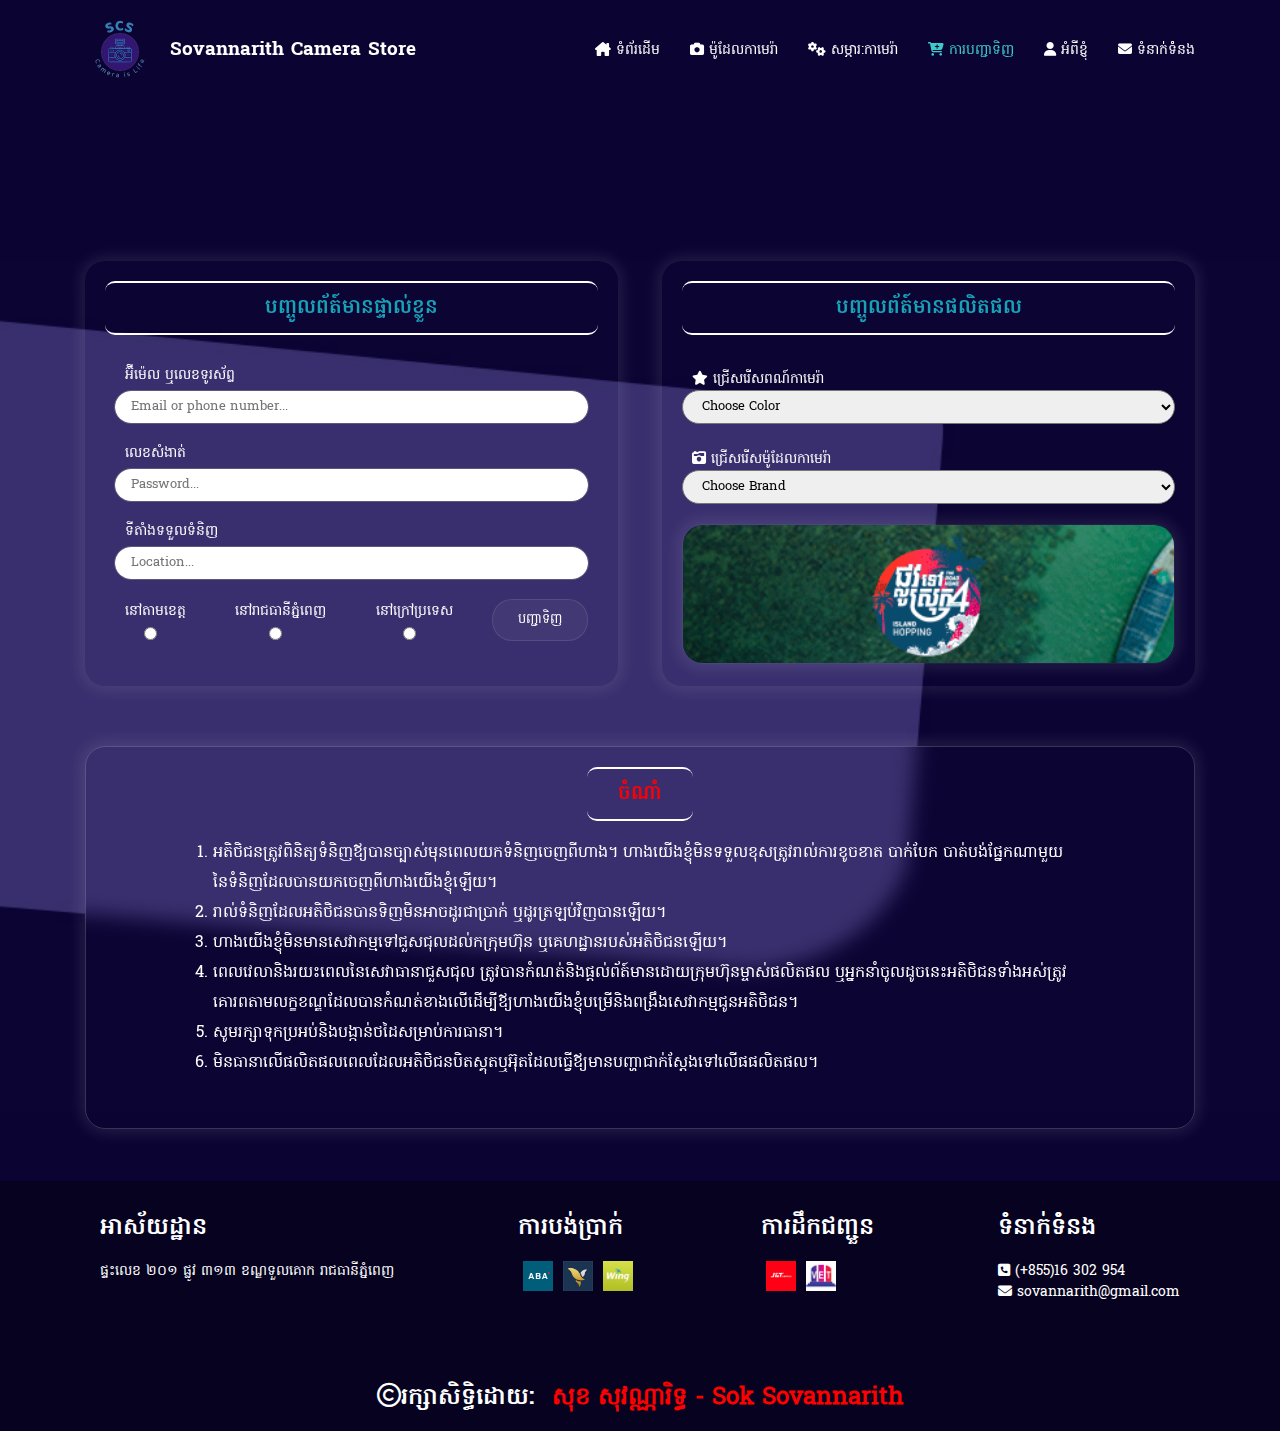
<file: pages/order.html>
<!DOCTYPE html>
<html lang="en">
  <head>
    <meta charset="UTF-8" />
    <meta http-equiv="X-UA-Compatible" content="IE=edge" />
    <meta name="viewport" content="width=device-width, initial-scale=1.0" />
    <title>Sovannarith Camera Store</title>
    <link rel="icon" href="../img/scs-logo.png" />
    <!-- CSS's Link -->
    <link rel="stylesheet" href="../styles/style.css" />
    <!-- Fontawsome's Link -->
    <link
      rel="stylesheet"
      href="https://cdnjs.cloudflare.com/ajax/libs/font-awesome/6.4.0/css/all.min.css"
    />
    <!-- AOS's Link -->
    <link href="https://unpkg.com/aos@2.3.1/dist/aos.css" rel="stylesheet" />
    <!-- Animate.Style(Header Animation) -->
    <link
      rel="stylesheet"
      href="https://cdnjs.cloudflare.com/ajax/libs/animate.css/4.1.1/animate.min.css"
    />
  </head>
  <body>
    <div class="navbar">
      <div class="menubar">
        <a href="../index.html">
          <div class="logo">
            <img src="../img/scs-logo.png" alt="" />
            <h3>Sovannarith Camera Store</h3>
          </div>
        </a>
        <div class="menu">
          <ul>
            <li>
              <a href="../index.html"
                ><i class="fa-solid fa-house-chimney"></i> ទំព័រដើម</a
              >
            </li>
            <li>
              <a href="camera-category.html"
                ><i class="fa-solid fa-camera"></i> ម៉ូដែលកាមេរ៉ា</a
              >
              <div class="drop-down">
                <ul>
                  <li>
                    <a
                      href="camera-category.html#canon"
                      class="animate__animated animate__lightSpeedInLeft animate__delay-200s"
                      >Canon</a
                    >
                  </li>
                  <li>
                    <a
                      href="camera-category.html#nikon"
                      class="animate__animated animate__lightSpeedInLeft animate__delay-400s"
                      >Nikon</a
                    >
                  </li>
                  <li>
                    <a
                      href="camera-category.html#sony"
                      class="animate__animated animate__lightSpeedInLeft animate__delay-600s"
                      >Sony</a
                    >
                  </li>
                  <li>
                    <a
                      href="camera-category.html#fuji"
                      class="animate__animated animate__lightSpeedInLeft animate__delay-800s"
                      >FujiFilm</a
                    >
                  </li>
                  <li>
                    <a
                      href="camera-category.html#panasonic"
                      class="animate__animated animate__lightSpeedInLeft animate__delay-1000s"
                      >Panasonic</a
                    >
                  </li>
                </ul>
              </div>
            </li>
            <li>
              <a href="camera-accessory.html"
                ><i class="fa-solid fa-gears"></i> សម្ភារ:កាមេរ៉ា</a
              >
              <div class="drop-down d2">
                <ul>
                  <li>
                    <a
                      href="camera-accessory.html#lens"
                      class="animate__animated animate__lightSpeedInLeft animate__delay-200s"
                      >Lens</a
                    >
                  </li>
                  <li>
                    <a
                      href="camera-accessory.html#battery"
                      class="animate__animated animate__lightSpeedInLeft animate__delay-400s"
                      >Battery</a
                    >
                  </li>
                  <li>
                    <a
                      href="camera-accessory.html#memory&cardreader"
                      class="animate__animated animate__lightSpeedInLeft animate__delay-600s"
                    >
                      Memory & <br />
                      Card Reader
                    </a>
                  </li>
                  <li>
                    <a
                      href="camera-accessory.html#bag,case&strap"
                      class="animate__animated animate__lightSpeedInLeft animate__delay-800s"
                    >
                      Bag, Case, <br />
                      &Strap
                    </a>
                  </li>
                </ul>
              </div>
            </li>
            <li>
              <a href="#" style="color: var(--teal)"
                ><i class="fa-solid fa-cart-plus"></i> ការបញ្ជាទិញ</a
              >
            </li>
            <li>
              <a href="about-us.html"
                ><i class="fa-solid fa-user"></i> អំពីខ្ញុំ</a
              >
            </li>
            <li>
              <a href="contact.html"
                ><i class="fa-solid fa-envelope"></i> ទំនាក់ទំំនង</a
              >
            </li>
          </ul>
        </div>
      </div>
    </div>
    <div class="container-order">
      <div class="order-box">
        <div class="description">
          <div class="info" data-aos="zoom-in-right" data-aos-duration="800">
            <div class="customer">
              <div class="title">
                <h1>បញ្ចូលព័ត៍មានផ្ទាល់ខ្លួន</h1>
              </div>
              <div class="form-customer">
                <div class="form">
                  <label for="mail">អ៊ីម៉េល ឬលេខទូរស័ព្ទ</label>
                  <input
                    type="text"
                    id="mail"
                    placeholder="Email or phone number..."
                  />
                </div>
                <div class="form">
                  <label for="pass">លេខសំងាត់</label>
                  <input type="password" id="pass" placeholder="Password..." />
                </div>
                <div class="form">
                  <label for="location">ទីតាំងទទួលទំនិញ</label>
                  <input type="text" id="location" placeholder="Location..." />
                </div>
                <div class="form1">
                  <div class="form">
                    <label for="location1">នៅតាមខេត្ដ</label>
                    <input
                      type="radio"
                      name="location"
                      id="location1"
                      style="outline: none"
                    />
                  </div>
                  <div class="form">
                    <label for="location2">នៅរាជធានីភ្នំពេញ</label>
                    <input
                      type="radio"
                      name="location"
                      id="location2"
                      style="outline: none"
                    />
                  </div>
                  <div class="form">
                    <label for="location3">នៅក្រៅប្រទេស</label>
                    <input
                      type="radio"
                      name="location"
                      id="location3"
                      style="outline: none"
                    />
                  </div>
                  <div class="form">
                    <button type="submit">បញ្ជាទិញ</button>
                  </div>
                </div>
              </div>
            </div>
          </div>
          <div class="info" data-aos="zoom-in-left" data-aos-duration="800">
            <div class="title">
              <h1>បញ្ចូលព័ត៍មានផលិតផល</h1>
            </div>
            <div class="form f1">
              <label for="color"
                ><i class="fa-solid fa-star"></i> ជ្រើសរើសពណ៍កាមេរ៉ា</label
              >
              <select name="" id="color">
                <option value="color">Choose Color</option>
                <option value="black">Black</option>
                <option value="white">White</option>
                <option value="gold">Gold</option>
                <option value="red">Red</option>
              </select>
            </div>
            <div class="form f1">
              <label for="camera"
                ><i class="fa-solid fa-camera-retro"></i>
                ជ្រើសរើសម៉ូដែលកាមេរ៉ា</label
              >
              <select name="" id="camera">
                <option value="brand">Choose Brand</option>
                <option value="canon">Canon</option>
                <option value="nikon">Nikon</option>
                <option value="sony">Sony</option>
                <option value="fuji">FujiFilm</option>
                <option value="panasonic">Panasonic</option>
              </select>
            </div>
            <div class="ads-box">
              <div class="ads">
                <img src="../img/ads-03.gif" alt="ads-03" />
              </div>
            </div>
          </div>
        </div>
        <div class="term-condition">
          <div class="title">
            <h1 style="color: var(--red)">ចំណាំ</h1>
          </div>
          <div class="noted">
            <ul>
              <li>
                អតិថិជនត្រូវពិនិត្យទំនិញឪ្យបានច្បាស់មុនពេលយកទំនិញចេញពីហាង។
                ហាងយើងខ្ញុំមិនទទួលខុសត្រូវរាល់ការខូចខាត បាក់បែក
                បាត់បង់ផ្នែកណាមួយនៃទំនិញដែលបានយកចេញពីហាងយើងខ្ញុំឡើយ។
              </li>
              <li>
                រាល់ទំនិញដែលអតិថិជនបានទិញមិនអាចដូរជាប្រាក់ ឬដូរត្រឡប់វិញបានឡើយ។
              </li>
              <li>
                ហាងយើងខ្ញុំមិនមានសេវាកម្មទៅជួសជុលដល់កក្រុមហ៊ុន
                ឬគេហដ្ឋានរបស់អតិថិជនឡើយ។
              </li>
              <li>
                ពេលវេលានិងរយះពេលនៃសេវាធានាជួសជុល
                ត្រូវបានកំណត់និងផ្ដល់ព័ត៍មានដោយក្រុមហ៊ុនម្ចាស់ផលិតផល
                ឬអ្នកនាំចូល​
                ដូចនេះ​អតិថិជនទាំងអស់ត្រូវគោរពតាមលក្ខខណ្ឌដែលបានកំណត់ខាងលើដើម្បីឪ្យហាងយើងខ្ញុំបម្រើនិងពង្រឹងសេវាកម្មជូនអតិថិជន។
              </li>
              <li>សូមរក្សាទុកប្រអប់និងបង្កាន់ថដៃសម្រាប់ការធានា។</li>
              <li>
                មិនធានាលើផលិតផលពេលដែលអតិថិជនបិតស្គុតឬអ៊ុតដែលធ្វើឪ្យមានបញ្ហាជាក់ស្ដែងទៅលើផផលិតផល។
              </li>
            </ul>
          </div>
        </div>
      </div>
    </div>
    <footer>
      <div class="footer-box">
        <div class="item">
          <h2>អាស័យដ្ឋាន</h2>
          <p>ផ្ទះលេខ​ ២០១ ផ្លូវ ៣១៣ ខណ្ឌទួលគោក រាជធានីភ្នំពេញ</p>
        </div>
        <div class="item">
          <h2>ការបង់ប្រាក់</h2>
          <div class="service-box">
            <div class="service">
              <img src="../img/aba.jpg" alt="" />
            </div>
            <div class="service">
              <img src="../img/acleda.jpg" alt="" />
            </div>
            <div class="service">
              <img src="../img/wing.png" alt="" />
            </div>
          </div>
        </div>
        <div class="item">
          <h2>ការដឹកជញ្ជួន</h2>
          <div class="service-box">
            <div class="service">
              <img src="../img/j&t.jpg" alt="" />
            </div>
            <div class="service">
              <img src="../img/vet.png" alt="" />
            </div>
          </div>
        </div>
        <div class="item">
          <h2>ទំនាក់ទំំនង</h2>
          <div class="box">
            <i class="fa-solid fa-square-phone"></i> (+855)16 302 954 <br />
          </div>
          <div class="box">
            <i class="fa-solid fa-envelope"></i> sovannarith@gmail.com
          </div>
        </div>
      </div>
      <div class="credit">
        <h2>
          <i class="fa-regular fa-copyright"></i>រក្សាសិទ្ធិដោយ​​:
          <span style="color: var(--red); margin-left: 10px">
            សុខ ​សុវណ្ណារិទ្ធ - Sok Sovannarith</span
          >
        </h2>
      </div>
    </footer>
  </body>
  <!-- AOS's Script Source -->
  <script src="https://unpkg.com/aos@2.3.1/dist/aos.js"></script>
  <script>
    // AOS's Script
    AOS.init();
  </script>
</html>
</file>
<file: styles/style.css>
:root {
  --bg-black: #0b0433;
  --teal: #3dcac8;
  --cyan: #17a2b8;
  --info: #17a2b8;
  --white: #fff;
  --red: #ff0000;
  --gold: #ffd700;
  --bg-box: #3a3458;
  --bg-footer: #06021f;
  --light-color: #d2d2d23a;
  --light-grey: #f5f5f598;
  --light-color-blur: #e6e4e40d;
  --border: 0.1rem solid rgba(255, 255, 255, 0.1);
  --box-shadow: 0 0 1rem 0.25rem rgba(255, 255, 255, 0.1);
}
@font-face {
  font-family: thin;
  src: url(../font/Hanuman-Light.ttf);
}
@font-face {
  font-family: normal;
  src: url(../font/Hanuman-Regular.ttf);
}
@font-face {
  font-family: bold;
  src: url(../font/Hanuman-Bold.ttf);
}
* {
  padding: 0;
  margin: 0;
  box-sizing: border-box;
  font-family: normal;
}
html {
  scroll-behavior: smooth;
}
body {
  display: flex;
  flex-direction: column;
  align-items: center;
  background-color: var(--bg-black);
  position: relative;
}
img {
  width: 100%;
  height: 100%;
  object-fit: cover;
}
a {
  display: block;
  text-decoration: none;
}
h1,
h2,
h3,
h4,
h5,
h6 {
  font-family: bold;
}
p {
  font-family: normal;
}
.container-box {
  margin-bottom: 70px;
}
/* Navbar */
.container {
  width: 100%;
  height: 730px;
  background-image: url("../img/header-background.jpg");
  background-repeat: no-repeat;
  background-size: cover;
  background-position: center;
  position: relative;
}
.navbar {
  width: 100%;
  display: flex;
  justify-content: center;
  align-items: center;
  position: sticky;
  top: 0;
  z-index: 999;
  backdrop-filter: blur(20px);
}
.menubar {
  width: 1140px;
  display: flex;
  justify-content: space-between;
  align-items: center;
}
.menubar .logo {
  height: 100px;
  display: flex;
  align-items: center;
  white-space: nowrap;
  color: var(--white);
}
.menubar .logo img {
  width: 100%;
  height: 100%;
  object-fit: contain;
  background-blend-mode: var(--bg-black);
}
.menubar .menu ul {
  list-style-type: none;
}
.menubar .menu ul li {
  float: left;
}
.menubar .menu ul li a {
  display: block;
  text-decoration: none;
  color: var(--white);
  padding: 40px 15px;
  font-size: 14px;
  transition: all 0.3s;
}
.menubar .menu ul li a:hover {
  color: var(--teal);
}
/* Drop-Down */
.drop-down {
  display: none;
  position: absolute;
  background-color: rgba(170, 170, 170, 0.9);
  box-shadow: var(--box-shadow);
  transition: all 0.5s;
  border-radius: 10px;
}
.drop-down ul {
  display: flex !important;
  flex-direction: column !important;
}
.drop-down ul li {
  display: flex;
  justify-content: center;
  align-items: center;
}
.drop-down ul li a {
  padding: 15px 26px !important;
}
.menu ul li:hover .drop-down {
  display: block;
}
.d2 ul li a {
  text-align: center;
  padding: 10px 23.3px !important;
}

/* Slider */
.slider {
  width: 1140px;
  height: 640px;
  display: flex;
  flex-direction: column;
  justify-content: center;
  align-items: center;
  position: absolute;
  top: 56%;
  left: 50%;
  transform: translate(-50%, -50%);
}
.slider .slide-box {
  width: 80%;
  height: 400px;
  box-shadow: var(--box-shadow);
  border-radius: 20px;
}
.swiper {
  width: 100%;
  height: 100%;
}
.slider .swiper-slide .camera-img {
  width: 50%;
  height: 100%;
  float: left;
  display: flex;
  justify-content: center;
  align-items: center;
}
.slider .swiper-slide .camera-img .resize {
  width: 85%;
  height: 85%;
  object-fit: cover;
}
.slider .swiper-slide .camera-feature {
  width: 50%;
  height: 100%;
  padding: 20px 30px;
  float: right;
  color: var(--white);
}
.slider .camera-feature h1 {
  text-align: center;
  text-shadow: 1px 2px 5px var(--bg-black);
}
.slider .camera-feature ul {
  list-style-type: disc;
}
.slider .camera-feature ul li {
  line-height: 30px;
}
.swiper-button-next,
.swiper-button-prev {
  color: var(--light-color) !important;
}

/* Brand-Camera */
.brand-camera {
  width: 60%;
  background-color: var(--light-color);
  margin-top: 40px;
  border-radius: 10px;
  box-shadow: var(--box-shadow);
}
.brand-camera ul {
  display: flex;
  justify-content: space-around;
  list-style-type: none;
}
.brand-camera ul li a {
  display: block;
  text-decoration: none;
  padding: 20px 0;
  color: var(--white);
}
.brand-camera ul li a:hover img {
  transform: scale(1.1);
}
.brand-camera .img-brand {
  width: 60px;
  height: 60px;
}
.brand-camera .img-brand img {
  object-fit: contain;
  transition: all 0.5s;
}
.brand-camera ul li a .brand-1 {
  transition: all 0.5s;
}
.brand-camera ul li a:hover .brand-1 {
  transform: scale(1.1);
}
.brand-camera ul li a:hover .brand-1 img {
  transform: scale(1);
}

/* Information */
.information-box {
  width: 100%;
  height: 200px;
  margin-top: 120px;
  border-radius: 200px;
  padding: 20px 100px;
  display: flex;
  justify-content: center;
  align-items: center;
  background-color: var(--light-color);
  box-shadow: var(--box-shadow);
}
.information-box .information {
  width: 1140px;
  display: flex;
  justify-content: space-between;
}
.information-box .information .item {
  width: 22%;
  height: 100px;
  border-radius: 10px;
  background-color: var(--light-color);
  display: grid;
  grid-template-columns: 100px 1fr;
}
.information-box .item .icon-box {
  display: flex;
  justify-content: center;
  align-items: center;
}
.information-box .item .icon-box .icon-cover {
  display: flex;
  justify-content: center;
  align-items: center;
  font-size: 45px;
  color: var(--white);
}
.information-box .information .description {
  color: var(--white);
  display: flex;
  flex-direction: column;
  justify-content: center;
  align-content: end;
}
.information-box .description p {
  font-family: bold;
}
.information-box .description h3 {
  margin-left: 10px;
}

/* Hot-Product */
.container-box {
  width: 100%;
  margin-top: 120px;
  background-image: url("../img/details-2-background.jpg");
  background-repeat: no-repeat;
  background-size: cover;
  background-position: center;
  display: flex;
  flex-direction: column;
  align-items: center;
}
.product {
  width: 1140px;
  padding: 20px;
}
.product .title {
  color: var(--white);
  position: relative;
}
.product .title hr {
  width: 80%;
  position: absolute;
  top: 50%;
  right: -40px;
  transform: translateY(-50%);
  border: 2px solid var(--white);
}
.product .item-box {
  width: 1140px;
  margin-top: 50px;
  display: flex;
  justify-content: space-between;
}
.product .item-box .item {
  width: 22%;
  height: 350px;
  border-radius: 20px;
  box-shadow: var(--box-shadow);
  transition: all 0.5s;
  overflow: hidden;
  position: relative;
}
.product .item .item-img {
  width: 100%;
  height: 60%;
}
.product .item .item-img img {
  transition: all 0.5s;
  object-fit: contain;
}
.product .item .item-description {
  width: 100%;
  height: 40%;
  padding: 0 10px;
  border-radius: 0 0 20px 20px;
  box-sizing: border-box;
  transition: all 0.5s;
  position: absolute;
  position: relative;
  bottom: -40px;
}
.product .item .item-description h2 {
  font-size: 15px;
  color: var(--white);
  text-shadow: 1px 2px 5px var(--bg-black);
}
.product .item .item-description p {
  font-size: 14px;
  margin-top: 10px;
  color: var(--light-grey);
}
.product .item .item-description .order {
  position: absolute;
  width: 93%;
  bottom: 10px;
  display: flex;
  justify-content: space-between;
  align-items: center;
}
.product .item .item-description .order p {
  box-sizing: border-box;
  color: var(--red);
  font-size: 14px;
}
.product .item .item-description .order .or {
  color: var(--white);
  padding: 5px 15px;
  border-radius: 20px;
  font-size: 12px;
  background-color: var(--info);
  text-align: center;
  transition: all 0.5s;
}
.product .item-box .item:hover {
  background-color: var(--light-color-blur);
  box-shadow: var(--box-shadow);
}
.product .item-box .item:hover img {
  transform: scale(1.1);
}
.product .item-box .item:hover .item-description {
  bottom: 0;
}
.product .item-description .order .or:hover {
  box-shadow: 0 0 5px 2px var(--teal);
}

/* Subscription */
.subscription-box {
  width: 100%;
  height: 500px;
  background-image: url("../img/details-1-background.jpg");
  background-repeat: no-repeat;
  background-size: cover;
  background-position: center;
  display: flex;
  flex-direction: column;
  align-items: center;
}
.subscription-box .title {
  position: relative;
}
.subscription-box .title span {
  position: absolute;
  top: -25px;
  right: -60px;
  padding: 5px 15px;
  border-radius: 20px;
  font-size: 12px;
  rotate: 35deg;
  color: var(--white);
  background-color: var(--red);
  transition: all 0.3s;
}
.subscription-box .title:hover span {
  background-color: var(--light-color);
  box-shadow: 0 0 5px 5px var(--light-color-blur);
  rotate: 20deg;
}
.subscription-box .title:hover h1 {
  transform: scale(1.1);
}
.subscription-box .title h1 {
  padding: 5px 10px;
  border-radius: 20px;
  color: var(--white);
  border-bottom: 3px solid var(--white);
  border-left: 3px solid var(--white);
  border-right: 3px solid var(--white);
  box-shadow: var(--box-shadow);
  transition: all 0.5s;
}
.subscription-box h1:hover {
  transform: scale(1.1);
}
.subscription-box .subscription {
  width: 1140px;
  height: 100%;
  margin-top: 30px;
  display: flex;
  justify-content: space-between;
}

.subscription-box .subscription .sub {
  width: 48.5%;
  height: 100%;
  padding: 20px 40px;
  border-radius: 20px;
  color: var(--white);
  background-color: var(--light-color);
  box-shadow: var(--box-shadow);
  transition: all 0.3s;
}
.subscription-box .subscription .sub:hover {
  transform: scale(1.05);
}
.subscription-box .subscription .sub h2 {
  text-align: center;
  margin-bottom: 15px;
}
.subscription-box .subscription .sub ul {
  padding: 0 50px;
}
.subscription-box .subscription .sub ul li {
  line-height: 30px;
}
.subscription-box .subscription .sub .input-box {
  margin: 10px 0 20px;
}
.subscription-box .subscription .sub .input-box input {
  border: unset;
  width: 100%;
  padding: 5px 20px;
  border-radius: 20px;
}
.subscription-box .subscription .sub .input {
  display: flex;
  justify-content: space-between;
  align-items: center;
}
.subscription-box .sub .input button {
  padding: 10px 20px;
  border-radius: 20px;
  background-color: var(--bg-black);
  color: var(--white);
  border: none;
  transition: all 0.5s;
}
.subscription-box .sub .input button:hover {
  box-shadow: 0 0 10px 3px var(--light-color);
  transform: scale(1.1);
}

/* Customer-Review */
.customer-review {
  display: flex;
  flex-direction: column;
  align-items: center;
  margin: 100px 0;
}
.customer-review .title {
  position: relative;
  transition: all 0.5s;
}
.customer-review .title span {
  position: absolute;
  top: -15px;
  right: -10px;
  rotate: 20deg;
  color: var(--gold);
}
.customer-review .title span i {
  transition: all 0.5s;
}
.customer-review .title h1 {
  color: var(--white);
  margin-bottom: 40px;
  padding: 5px 15px;
  border-radius: 20px;
  color: var(--white);
  border-bottom: 3px solid var(--white);
  box-shadow: var(--box-shadow);
}
.customer-review .title:hover {
  transform: scale(1.1);
}
.customer-review .title:hover i {
  rotate: 90deg;
}
.customer-review .review-box {
  width: 1140px;
  display: flex;
  justify-content: space-between;
}
.customer-review .review-box .item {
  width: 30%;
  height: 150px;
  border-radius: 20px;
  display: grid;
  grid-template-columns: 150px 1fr;
  box-shadow: var(--box-shadow);
  transition: all 0.5s;
}
.customer-review .review-box .item:hover {
  background-color: var(--light-color);
  box-shadow: var(--box-shadow);
}
.customer-review .review-box .item:hover .profile-review .profile img,
.customer-review .review-box .item:hover .review-description {
  transform: scale(1.1);
}
.customer-review .item .profile-review {
  display: flex;
  justify-content: center;
  align-items: center;
}
.customer-review .item .profile-review .profile {
  width: 100px;
  height: 100px;
}
.customer-review .item .profile img {
  border-radius: 50%;
  transition: all 0.5s;
}
.customer-review .item .review-description {
  padding: 10px 20px;
  color: var(--white);
  transition: all 0.5s;
}
.customer-review .item .review-description p {
  line-height: 20px;
  margin: 15px 0 20px;
  font-size: 16px;
}
.customer-review .item .review-description .star {
  margin-left: 30px;
}
.customer-review .item .review-description i {
  color: var(--gold);
  font-size: 14px;
}

/* Footer */
footer {
  width: 100%;
  height: 250px;
  margin-top: 70px;
  background-color: var(--bg-footer);
  display: flex;
  flex-direction: column;
  align-items: center;
}
footer .footer-box {
  width: 1140px;
  height: 80%;
  padding: 30px;
  display: flex;
  justify-content: space-between;
  position: relative;
}
footer .footer-box .item {
  display: flex;
  flex-direction: column;
}
footer .footer-box .item .box {
  color: var(--white);
  font-size: 14px;
  text-align: left;
}
footer .footer-box h2 {
  color: var(--white);
  margin-bottom: 15px;
}
footer .footer-box p {
  color: var(--white);
  font-size: 14px;
}
footer .footer-box .item .service-box {
  display: flex;
}
footer .footer-box .item .service-box .service {
  width: 30px;
  height: 30px;
  margin: 0 5px;
}
footer .footer .credit {
  width: 1140px;
  height: 20%;
  padding: 10px;
  display: flex;
  justify-content: center;
  align-items: center;
}
footer .credit h2 {
  text-align: center;
  color: var(--white);
}

/* About Us */
.about-us {
  width: 100%;
  height: 680px;
  margin-top: 160px;
  display: flex;
  flex-direction: column;
  align-items: center;
  background-image: url("../img/details-1-background.jpg");
  background-repeat: no-repeat;
  background-size: cover;
  background-position: center;
  position: relative;
}
.about {
  width: 1140px;
  height: 90%;
  padding: 30px;
  border-radius: 20px;
  background-color: var(--light-color-blur);
  box-shadow: 0 0 10px 2px var(--light-color);
  display: flex;
  flex-direction: column;
  align-items: center;
}
.about-us h1 {
  width: 150px;
  border-radius: 10px;
  padding: 10px 20px;
  margin-top: 40px;
  text-align: center;
  color: var(--white);
  border-top: 3px solid var(--white);
  border-bottom: 3px solid var(--white);
  transition: all 0.5s;
}
.about-us p {
  color: var(--white);
  margin-top: 60px;
  font-size: 22px;
  text-align: center;
}

/* Contact-Us */
.contact-us {
  width: 100%;
  height: 500px;
  margin-top: 160px;
  margin-bottom: 70px;
  background-image: url("../img/details-2-background.jpg");
  background-repeat: no-repeat;
  background-size: cover;
  background-position: center;
  display: flex;
  justify-content: center;
  align-items: center;
}
.contact-us .contact {
  width: 1140px;
  height: 100%;
  margin-top: 30px;
  display: flex;
  justify-content: space-between;
}
.contact-us .contact .sub {
  width: 48.5%;
  height: 100%;
  padding: 30px;
  border-radius: 20px;
  color: var(--white);
  background-color: var(--light-color);
  box-shadow: var(--box-shadow);
  transition: all 0.3s;
}
.contact-us .contact .sub:hover {
  transform: scale(1.05);
}
.contact-us .contact .sub h2 {
  text-align: center;
  margin-bottom: 15px;
}
.contact-us .contact .sub ul {
  padding: 0 50px;
}
.contact-us .contact .sub ul li {
  line-height: 30px;
}
.contact-us .contact .sub .input-box {
  margin: 10px 0 20px;
}
.contact-us .contact .sub .input-box input {
  border: unset;
  width: 100%;
  padding: 5px 20px;
  border-radius: 20px;
}
.contact-us .contact .sub .input-box input:focus {
  outline: 1px solid var(--light-color);
}
.contact-us .contact .sub .input {
  display: flex;
  justify-content: space-between;
  align-items: center;
}
.contact-us .sub .input button {
  padding: 10px 20px;
  border-radius: 20px;
  background-color: var(--bg-black);
  color: var(--white);
  border: none;
  transition: all 0.5s;
}
.contact-us .sub .message textarea {
  padding: 10px;
  border-radius: 20px;
}
.contact-us .sub .message textarea:focus {
  outline: 1px solid var(--light-color);
}
.contact-us .contact iframe {
  width: 100%;
  height: 100%;
  object-fit: cover;
  border-radius: 20px;
}

/* Customer-Detail */
.container-profile {
  width: 1140px;
  height: 600px;
  margin: 80px 0 70px;
  border-radius: 20px;
  box-shadow: var(--box-shadow);
}
.semicircle {
  position: relative;
  width: 100%;
  height: 50px;
  margin-top: 30px;
  margin-bottom: 40px;
  border-radius: 20px 20px 0 0;
}
.semicircle .profile {
  position: absolute;
  left: 50%;
  bottom: 0px;
  transform: translateX(-50%) translateY(50%);
  width: 100px;
  height: 100px;
  border-radius: 50%;
  background-color: var(--light-color-blur);
}
.semicircle .profile img {
  border-radius: 50%;
}
.container-profile .description {
  width: 100%;
  height: calc(100% - 100px);
  display: flex;
  justify-content: space-between;
}
.container-profile .description .description-detail {
  width: 45%;
  height: 100%;
  padding: 20px 30px;
  color: var(--white);
  font-size: 13px;
}
.container-profile .description-detail .detail-title {
  margin-bottom: 20px;
  white-space: nowrap;
}
.container-profile .description-detail .detail-img {
  width: 100%;
  height: 50%;
  border-radius: 20px;
  padding: 10px;
  border: var(--border);
  display: flex;
  flex-direction: column;
}
.container-profile .description-detail .detail-img img {
  border-radius: 20px;
  object-fit: contain;
}
.container-profile .description-detail .detail-spec {
  width: 100%;
  height: 30%;
  padding: 0 0 20px 0;
  margin-top: 10px;
  text-align: start;
}
.container-profile .description-detail .detail-spec ul {
  width: 100%;
  height: 100%;
  padding: 20px 30px;
}
.description-detail .profile-box {
  display: flex;
  justify-content: space-between;
  align-items: center;
  margin-top: 20px;
  border-radius: 20px;
  padding: 30px;
  border: var(--border);
}
.description-detail .star-review {
  display: flex;
  flex-direction: column;
  color: var(--white);
}
.description-detail .star-review p {
  margin-right: 15px;
}
.description-detail .star-review i {
  font-size: 12px;
  color: var(--gold);
}
.description-detail .star-review .like-review {
  font-size: 12px;
}
.description-detail .location-customer {
  width: 100%;
  height: 45%;
  margin-top: 20px;
  border-radius: 20px;
  border: var(--border);
  box-shadow: 0 0 10px 2px var(--light-color);
}
.description-detail .location-customer iframe {
  width: 100%;
  height: 100%;
  object-fit: cover;
  border-radius: 20px;
}

/* Container-Order */
.container-order {
  width: 100%;
  height: 850px;
  margin-top: 160px;
  display: flex;
  justify-content: center;
  background-image: url("../img/details-1-background.jpg");
  background-repeat: no-repeat;
  background-size: cover;
}
.container-order .order-box {
  width: 1140px;
  height: 100%;
  padding: 0 15px;
}
.container-order .order-box .description {
  width: 100%;
  height: 50%;
  display: flex;
  justify-content: space-between;
}
.order-box .description .info {
  width: 48%;
  height: 100%;
  padding: 20px;
  border-radius: 20px;
  box-shadow: var(--box-shadow);
  transition: all 0.5s;
}
.order-box .description .info:hover {
  transform: scale(1.05);
}
.order-box .description .info .title {
  color: var(--white);
  margin-bottom: 30px;
}
.order-box .title h1 {
  font-size: 20px;
  text-align: center;
  border-radius: 10px;
  padding: 10px;
  color: var(--info);
  border-top: 2px solid var(--white);
  border-bottom: 2px solid var(--white);
}
.order-box .description .info .form-customer {
  width: 100%;
}
.order-box .form-customer .form {
  padding: 0 10px;
  margin-top: 20px;
  display: flex;
  flex-direction: column;
}
.order-box .form-customer .form label {
  color: var(--white);
}
.order-box .form-customer .form input {
  padding: 5px 15px;
  border-radius: 20px;
  border: var(--border);
  margin-top: 5px;
  outline: 1px solid rgba(128, 128, 128, 0.52);
}
.order-box .form-customer .form input:focus {
  outline: 2px solid rgba(128, 128, 128, 0.52);
}
.container-order .order-box .title {
  width: 100%;
  height: 15%;
  color: var(--red);
  text-align: center;
}
.form1 {
  display: flex;
  justify-content: space-between;
  align-items: center;
}
.form button {
  padding: 10px 25px;
  border-radius: 20px;
  color: var(--white);
  background-color: var(--light-color-blur);
  border: var(--border);
}
.order-box .info .title {
  margin-bottom: 30px;
}
.order-box .info .form {
  display: flex;
  flex-direction: column;
  color: var(--white);
}
.order-box .info .f1 {
  margin-top: 25px;
}
.order-box .info .form select {
  padding: 5px 15px;
  border-radius: 20px;
}
.order-box .info .form select:focus {
  outline: 1px solid var(--light-color-blur);
}
.order-box .info .form option {
  background-color: var(--light-color);
}
.order-box .info label {
  margin-left: 10px;
  font-size: 14px;
}
.order-box .info .ads-box {
  width: 100%;
  height: 140px;
  margin: 20px 0;
}
.order-box .info .ads-box .ads {
  width: 100%;
  height: 100%;
  border-radius: 20px;
  border: var(--border);
  box-shadow: var(--box-shadow);
}
.order-box .info .ads-box .ads img {
  border-radius: 20px;
}
.order-box .term-condition {
  height: 45%;
  margin-top: 60px;
  padding: 20px;
  border-radius: 20px;
  box-shadow: var(--box-shadow);
  border: 1px solid var(--light-color);
  display: flex;
  flex-direction: column;
  align-items: center;
  backdrop-filter: blur(10px);
  transition: all 0.5s;
}
.order-box .term-condition .noted {
  width: 80%;
  height: 100%;
  color: var(--white);
  line-height: 30px;
}
.order-box .term-condition .noted ul {
  list-style-type: decimal;
  padding: 20px 0;
}
.order-box .term-condition .title {
  width: 10%;
}

/* Product-Detail */
.product-detail {
  width: 1140px;
  height: 500px;
  margin-top: 120px;
  display: flex;
  justify-content: space-between;
}
.swiper {
  width: 100%;
  height: 100%;
}
.product-detail .detail {
  height: 100%;
  border: var(--border);
}
.product-detail .detail-1 {
  width: 60%;
}
.product-detail .detail-2 {
  width: 35%;
  border-radius: 20px;
}
.product-detail .detail-2 .product-img {
  width: 100%;
  height: 40%;
}
.product-detail .detail-2 .product-img img {
  object-fit: contain;
  border-bottom: var(--border);
}
.product-detail .detail-2 .product-description {
  width: 100%;
  height: 60%;
  padding: 10px;
}
.product-detail .product-description h1 {
  font-size: 25px;
  color: var(--red);
}
.product-detail .product-description a {
  width: 100%;
  padding: 10px;
  border: none;
  font-size: 20px;
  border-radius: 20px;
  margin-top: 10px;
  margin-bottom: 30px;
  color: var(--white);
  background-color: var(--bg-box);
  text-align: center;
  transition: all 0.3s;
}
.product-detail .product-description a:hover {
  box-shadow: 0 0 5px 3px var(--light-color);
  background-color: var(--info);
}
.product-detail .detail-2 .product-description .block {
  border-top: 1px solid var(--white);
  color: var(--white);
  display: flex;
  justify-content: space-between;
  padding: 10px;
}
.product-detail .title {
  display: flex;
  justify-content: center;
  align-items: center;
  background-color: var(--bg-box);
}
.resize {
  width: 85%;
  height: 90%;
  margin-left: 25px;
  margin-top: 20px;
}
.video-broll {
  width: 1140px;
  height: 500px;
  color: var(--white);
  margin-top: 50px;
  padding: 20px;
  border-radius: 10px;
  box-shadow: var(--box-shadow);
}
.video-broll .title h2 {
  padding: 10px;
  color: var(--white);
  border-bottom: 2px solid var(--white);
}
.video-broll .description-box {
  width: 100%;
  height: 85%;
  display: flex;
  justify-content: space-between;
}
.video-broll .description-box .description {
  height: 100%;
  padding: 20px;
}
.video-broll .description-box .d1 {
  width: 60%;
}
.video-broll .description-box .d2 {
  width: 40%;
}
.video-broll .description-box .description p {
  margin-top: 10px;
}
.video-broll .description-box .description video {
  width: 560px;
  height: 360px;
  object-fit: cover;
  margin-top: 10px;
  border-radius: 10px;
  border: none;
}

/* Display */
.display {
  width: 100%;
  height: 60px;
  background-color: green;
  opacity: 0;
}

/* Category-Product */
.category-product {
  width: 100%;
  display: flex;
  flex-direction: column;
  align-items: center;
}
.category-product .title {
  width: 1140px;
}
.category-product .title h1 {
  padding-bottom: 50px;
}
.category-product .category-camera {
  width: 1140px;
  height: 100px;
  display: flex;
  justify-content: space-between;
}
</file>
